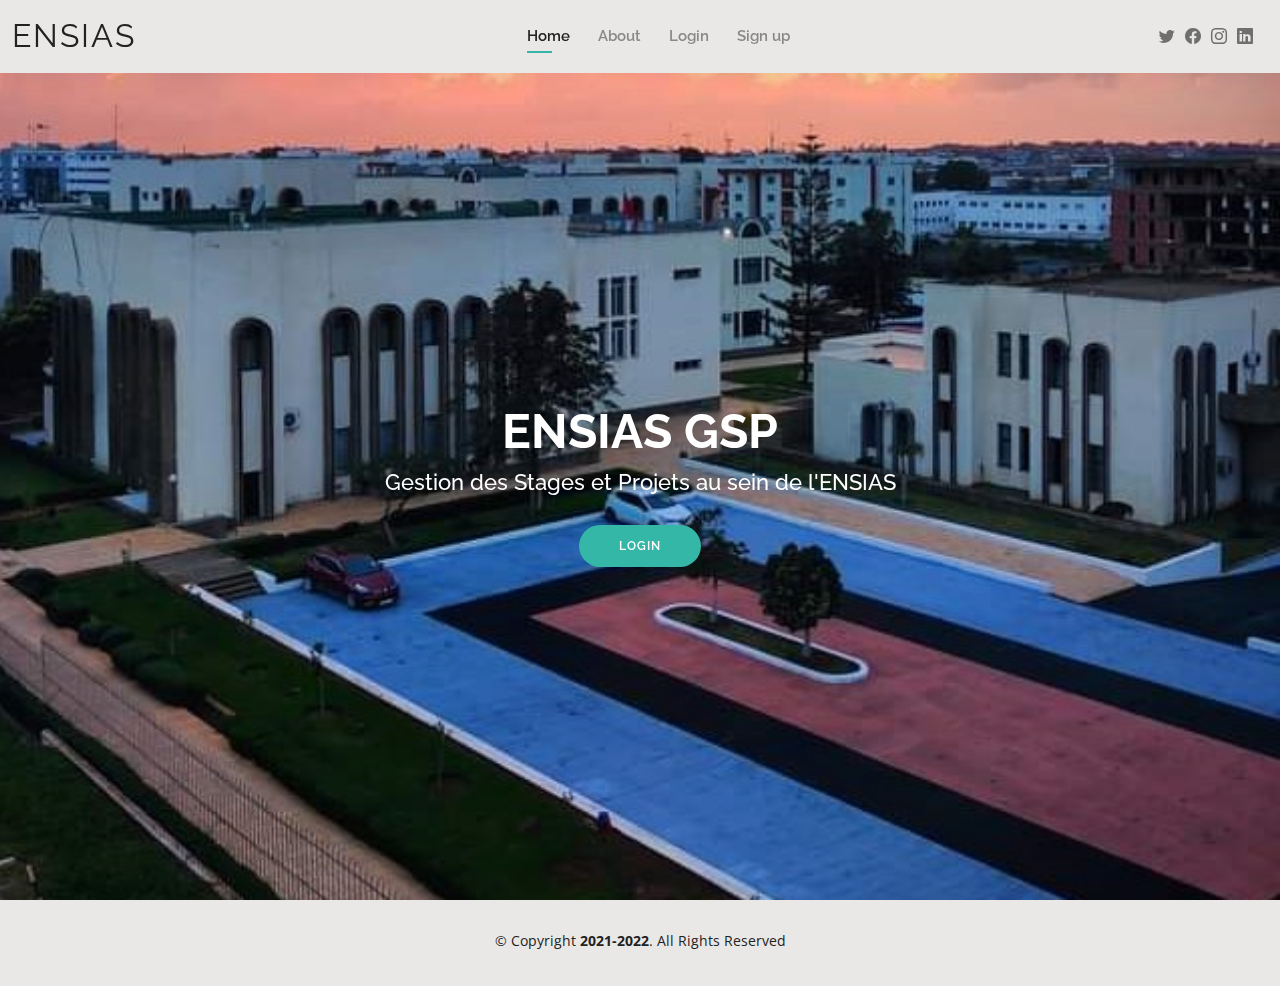
<file: ensias_gsp/index.html>
<!DOCTYPE html>
<html lang="en">

<head>
  <meta charset="utf-8">
  <meta content="width=device-width, initial-scale=1.0" name="viewport">

  <title>Home-ENSIAS GSP</title>
  <meta content="" name="description">
  <meta content="" name="keywords">

  
  <!-- Google Fonts -->
  <link href="https://fonts.googleapis.com/css?family=Open+Sans:300,300i,400,400i,600,600i,700,700i|Raleway:300,300i,400,400i,500,500i,600,600i,700,700i|Poppins:300,300i,400,400i,500,500i,600,600i,700,700i" rel="stylesheet">

  <!-- Vendor CSS Files -->
  <link href="assets/vendor/aos/aos.css" rel="stylesheet">
  <link href="assets/vendor/bootstrap/css/bootstrap.min.css" rel="stylesheet">
  <link href="assets/vendor/bootstrap-icons/bootstrap-icons.css" rel="stylesheet">
  <link href="assets/vendor/boxicons/css/boxicons.min.css" rel="stylesheet">
  <link href="assets/vendor/glightbox/css/glightbox.min.css" rel="stylesheet">
  <link href="assets/vendor/swiper/swiper-bundle.min.css" rel="stylesheet">

  <!-- Template Main CSS File -->
  <link href="assets/css/style.css" rel="stylesheet">

</head>

<body>
 
  <!-- ======= Header ======= -->
  <header id="header" class="fixed-top">
    <div class="container-fluid d-flex justify-content-between align-items-center">

      <h1 class="logo me-auto me-lg-0"><a href="index.html">ENSIAS</a></h1>

      <nav id="navbar" class="navbar order-last order-lg-0">
        <ul>
          <li><a class="active" href="index.html">Home</a></li>
          <li><a href="about.html">About</a></li>
          <li><a href="login.php">Login</a></li>
          <li><a href="signup.php">Sign up</a></li>
        </ul>
        <i class="bi bi-list mobile-nav-toggle"></i>
      </nav><!-- .navbar -->

      <div class="header-social-links">
        <a href="https://twitter.com/ensias_official" class="twitter"><i class="bi bi-twitter"></i></a>
        <a href="https://www.facebook.com/ensias.official/" class="facebook"><i class="bi bi-facebook"></i></a>
        <a href="https://www.instagram.com/ensias.official/" class="instagram"><i class="bi bi-instagram"></i></a>
        <a href="https://www.linkedin.com/in/ensias/" class="linkedin"><i class="bi bi-linkedin"></i></i></a>
      </div>

    </div>

  </header><!-- End Header -->

  <!-- ======= Hero Section ======= -->
  <section id="hero" class="d-flex align-items-center">
    <div class="container d-flex flex-column align-items-center" data-aos="zoom-in" data-aos-delay="100">
      <h1>ENSIAS GSP</h1>
      <h2>Gestion des Stages et Projets au sein de l'ENSIAS</h2>
      <a href="login.php" class="btn-about">Login</a>
    </div>
  </section><!-- End Hero -->

  <!-- ======= Footer ======= -->
  <footer id="footer">
    <div class="container">
      <div class="copyright">
        &copy; Copyright <strong><span>2021-2022</span></strong>. All Rights Reserved
      </div>
      <div class="credits">
      
      </div>
    </div>
  </footer><!-- End  Footer -->

  <div id="preloader"></div>
  <a href="#" class="back-to-top d-flex align-items-center justify-content-center"><i class="bi bi-arrow-up-short"></i></a>

  <!-- Vendor JS Files -->
  <script src="assets/vendor/purecounter/purecounter.js"></script>
  <script src="assets/vendor/aos/aos.js"></script>
  <script src="assets/vendor/bootstrap/js/bootstrap.bundle.min.js"></script>
  <script src="assets/vendor/glightbox/js/glightbox.min.js"></script>
  <script src="assets/vendor/isotope-layout/isotope.pkgd.min.js"></script>
  <script src="assets/vendor/swiper/swiper-bundle.min.js"></script>
  <script src="assets/vendor/waypoints/noframework.waypoints.js"></script>
  <script src="assets/vendor/php-email-form/validate.js"></script>

  <!-- Template Main JS File -->
  <script src="assets/js/main.js"></script>

</body>

</html>
</file>
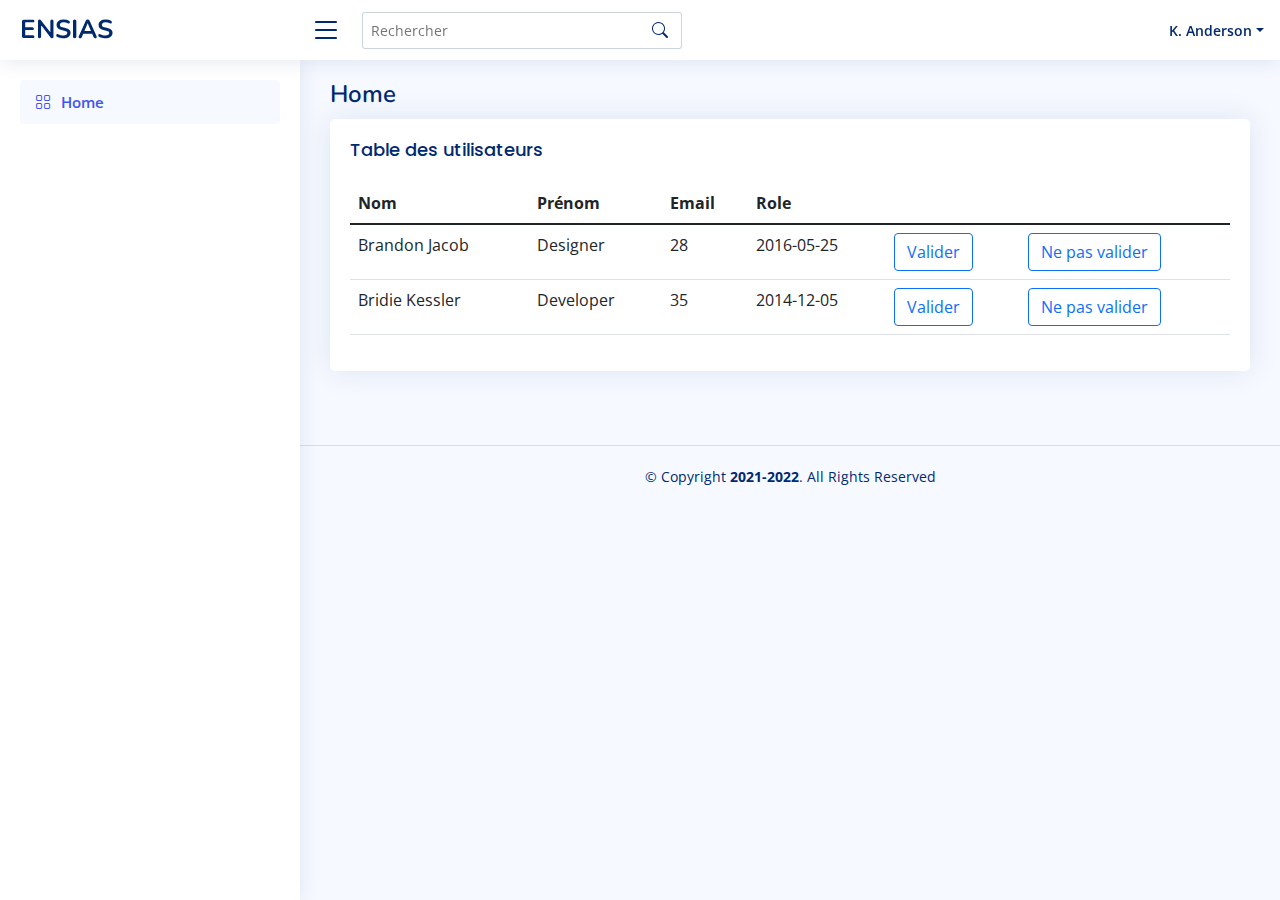
<file: ensias_gsp/admin/index.html>
<!DOCTYPE html>
<html lang="en">

<head>
  <meta charset="utf-8">
  <meta content="width=device-width, initial-scale=1.0" name="viewport">

  <title>ENSIAS GSP</title>
  <meta content="" name="description">
  <meta content="" name="keywords">

  <!-- Favicons -->
  <link href="assets/img/favicon.png" rel="icon">
  <link href="assets/img/apple-touch-icon.png" rel="apple-touch-icon">

  <!-- Google Fonts -->
  <link href="https://fonts.gstatic.com" rel="preconnect">
  <link href="https://fonts.googleapis.com/css?family=Open+Sans:300,300i,400,400i,600,600i,700,700i|Nunito:300,300i,400,400i,600,600i,700,700i|Poppins:300,300i,400,400i,500,500i,600,600i,700,700i" rel="stylesheet">

  <!-- Vendor CSS Files -->
  <link href="assets/vendor/bootstrap/css/bootstrap.min.css" rel="stylesheet">
  <link href="assets/vendor/bootstrap-icons/bootstrap-icons.css" rel="stylesheet">
  <link href="assets/vendor/boxicons/css/boxicons.min.css" rel="stylesheet">
  <link href="assets/vendor/quill/quill.snow.css" rel="stylesheet">
  <link href="assets/vendor/quill/quill.bubble.css" rel="stylesheet">
  <link href="assets/vendor/remixicon/remixicon.css" rel="stylesheet">
  <link href="assets/vendor/simple-datatables/style.css" rel="stylesheet">

  <!-- Template Main CSS File -->
  <link href="assets/css/style.css" rel="stylesheet">


</head>

<body>

  <!-- ======= Header ======= -->
  <header id="header" class="header fixed-top d-flex align-items-center">

    <div class="d-flex align-items-center justify-content-between">
      <a href="index.html" class="logo d-flex align-items-center">
        <!--img src="assets/img/logo.png" alt=""-->
        <span class="d-none d-lg-block">ENSIAS</span>
      </a>
      <i class="bi bi-list toggle-sidebar-btn"></i>
    </div><!-- End Logo -->

    <div class="search-bar">
      <form class="search-form d-flex align-items-center" method="POST" action="#">
        <input type="text" name="query" placeholder="Rechercher" title="Enter search keyword">
        <button type="submit" title="Search"><i class="bi bi-search"></i></button>
      </form>
    </div><!-- End Search Bar -->

    <nav class="header-nav ms-auto">
      <ul class="d-flex align-items-center">

        <li class="nav-item d-block d-lg-none">
          <a class="nav-link nav-icon search-bar-toggle " href="#">
            <i class="bi bi-search"></i>
          </a>
        </li><!-- End Search Icon-->

      


        <li class="nav-item dropdown pe-3">

          <a class="nav-link nav-profile d-flex align-items-center pe-0" href="#" data-bs-toggle="dropdown">
           
            <span class="d-none d-md-block dropdown-toggle ps-2">K. Anderson</span>
          </a><!-- End Profile Iamge Icon -->

          <ul class="dropdown-menu dropdown-menu-end dropdown-menu-arrow profile">
            <li class="dropdown-header">
              <h6>Kevin Anderson</h6>
              <span>Web Designer</span>
            </li>
            <li>
              <hr class="dropdown-divider">
            </li>

            <li>
              <a class="dropdown-item d-flex align-items-center" href="users-profile.html">
                <i class="bi bi-person"></i>
                <span>My Profile</span>
              </a>
            </li>
            <li>
              <hr class="dropdown-divider">
            </li>
            <li>
              <a class="dropdown-item d-flex align-items-center" href="../index.html">
                <i class="bi bi-box-arrow-right"></i>
                <span>Sign Out</span>
              </a>
            </li>

          </ul><!-- End Profile Dropdown Items -->
        </li><!-- End Profile Nav -->

      </ul>
    </nav><!-- End Icons Navigation -->

  </header><!-- End Header -->

  <!-- ======= Sidebar ======= -->
  <aside id="sidebar" class="sidebar">

    <ul class="sidebar-nav" id="sidebar-nav">

      <li class="nav-item">
        <a class="nav-link " href="index.html">
          <i class="bi bi-grid"></i>
          <span>Home</span>
        </a>
      </li><!-- End Home Nav -->
    </ul>

  </aside><!-- End Sidebar-->

      <main id="main" class="main">

        <div class="pagetitle">
          <h1>Home</h1>
        </div><!-- End Page Title -->
    
        <section class="section">
          <div class="row">
            <div class="col-lg-12">
    
              <div class="card">
                <div class="card-body">
                  <h5 class="card-title">Table des utilisateurs</h5>
                  <!-- Table with stripped rows -->
                  <table class="table">
                    <thead>
                      <tr>
                        <th scope="col">Nom</th>
                        <th scope="col">Prénom</th>
                        <th scope="col">Email</th>
                        <th scope="col">Role</th>
                        <th scope="col"></th>
                        <th scope="col"></th>
                      </tr>
                    </thead>
                    <tbody>
                      <tr>
                       
                        <td>Brandon Jacob</td>
                        <td>Designer</td>
                        <td>28</td>
                        <td>2016-05-25</td>
                        <td><button type="button" class="btn btn-outline-primary">Valider</button></td>
                        <td><button type="button" class="btn btn-outline-primary">Ne pas valider</button></td>
                      </tr>
                      <tr>
                        <td>Bridie Kessler</td>
                        <td>Developer</td>
                        <td>35</td>
                        <td>2014-12-05</td>
                        <td><button type="button" class="btn btn-outline-primary">Valider</button></td>
                        <td><button type="button" class="btn btn-outline-primary">Ne pas valider</button></td>
                      </tr>
                    </tbody>
                  </table>
                  <!-- End Table with stripped rows -->
    
                </div>
              </div>
    
            </div>
          </div>
        </section>
    
      </main><!-- End #main -->
 ]

  <!-- ======= Footer ======= -->
  <footer id="footer" class="footer">
    <div class="copyright">
      &copy; Copyright <strong><span>2021-2022</span></strong>. All Rights Reserved
    </div>
    <div class="credits">

    </div>
  </footer><!-- End Footer -->

  <a href="#" class="back-to-top d-flex align-items-center justify-content-center"><i class="bi bi-arrow-up-short"></i></a>

  <!-- Vendor JS Files -->
  <script src="assets/vendor/apexcharts/apexcharts.min.js"></script>
  <script src="assets/vendor/bootstrap/js/bootstrap.bundle.min.js"></script>
  <script src="assets/vendor/chart.js/chart.min.js"></script>
  <script src="assets/vendor/echarts/echarts.min.js"></script>
  <script src="assets/vendor/quill/quill.min.js"></script>
  <script src="assets/vendor/simple-datatables/simple-datatables.js"></script>
  <script src="assets/vendor/tinymce/tinymce.min.js"></script>
  <script src="assets/vendor/php-email-form/validate.js"></script>

  <!-- Template Main JS File -->
  <script src="assets/js/main.js"></script>

</body>

</html>
</file>
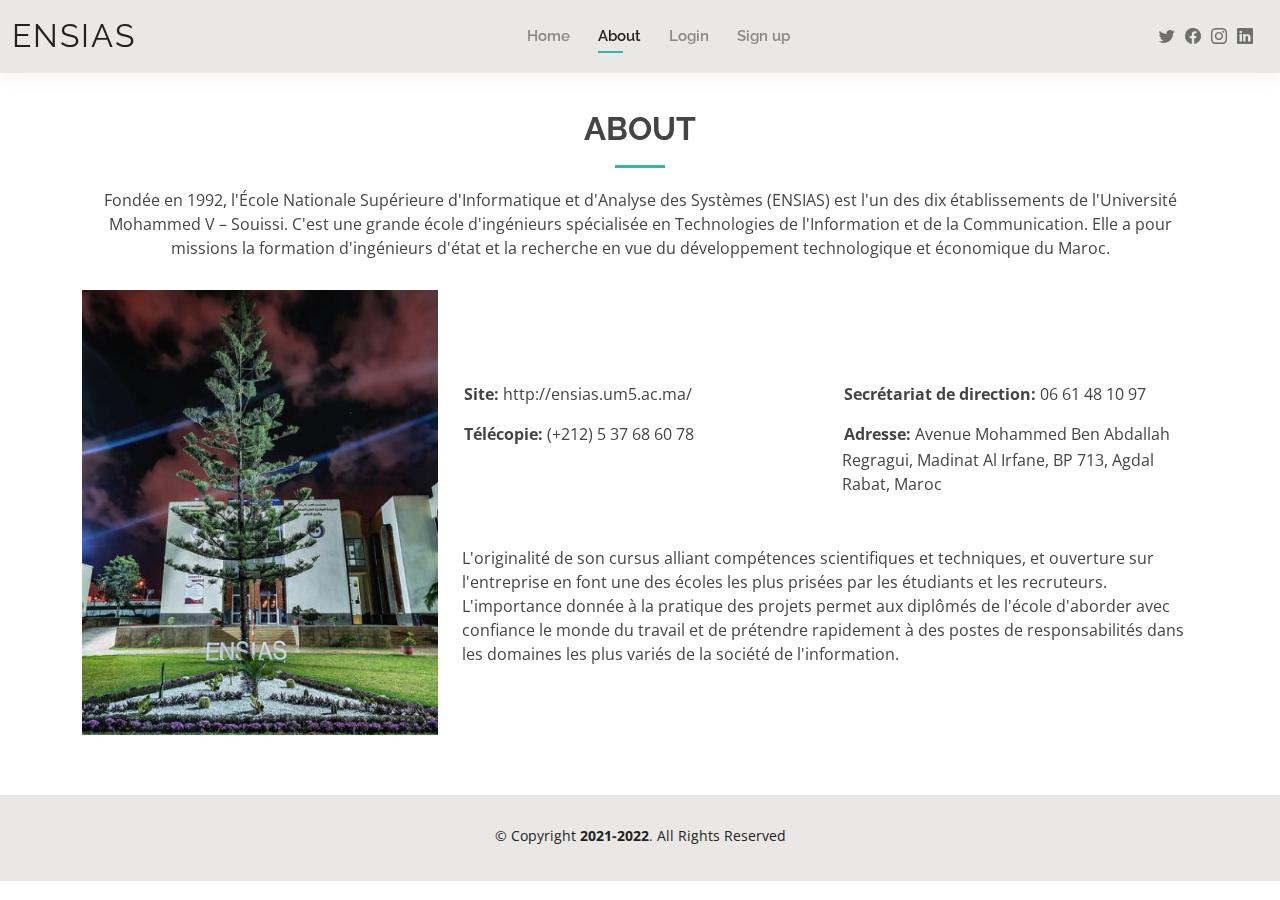
<file: ensias_gsp/about.html>
<!DOCTYPE html>
<html lang="en">

<head>
  <meta charset="utf-8">
  <meta content="width=device-width, initial-scale=1.0" name="viewport">

  <title>About-ENSIAS GSP</title>
  <meta content="" name="description">
  <meta content="" name="keywords">

  <!-- Favicons -->
  <link href="assets/img/favicon.png" rel="icon">
  <link href="assets/img/apple-touch-icon.png" rel="apple-touch-icon">

  <!-- Google Fonts -->
  <link href="https://fonts.googleapis.com/css?family=Open+Sans:300,300i,400,400i,600,600i,700,700i|Raleway:300,300i,400,400i,500,500i,600,600i,700,700i|Poppins:300,300i,400,400i,500,500i,600,600i,700,700i" rel="stylesheet">

  <!-- Vendor CSS Files -->
  <link href="assets/vendor/aos/aos.css" rel="stylesheet">
  <link href="assets/vendor/bootstrap/css/bootstrap.min.css" rel="stylesheet">
  <link href="assets/vendor/bootstrap-icons/bootstrap-icons.css" rel="stylesheet">
  <link href="assets/vendor/boxicons/css/boxicons.min.css" rel="stylesheet">
  <link href="assets/vendor/glightbox/css/glightbox.min.css" rel="stylesheet">
  <link href="assets/vendor/swiper/swiper-bundle.min.css" rel="stylesheet">

  <!-- Template Main CSS File -->
  <link href="assets/css/style.css" rel="stylesheet">


</head>

<body>

  <!-- ======= Header ======= -->
  <header id="header" class="fixed-top">
    <div class="container-fluid d-flex justify-content-between align-items-center">

      <h1 class="logo me-auto me-lg-0"><a href="index.html">ENSIAS</a></h1>
    

      <nav id="navbar" class="navbar order-last order-lg-0">
        <ul>
          <li><a  href="index.html">Home</a></li>
          <li><a class="active" href="about.html">About</a></li>
          <li><a href="login.php">Login</a></li>
          <li><a href="signup.php">Sign up</a></li>
        </ul>
        <i class="bi bi-list mobile-nav-toggle"></i>
      </nav><!-- .navbar -->

      <div class="header-social-links">
        <a href="https://twitter.com/ensias_official" class="twitter"><i class="bi bi-twitter"></i></a>
        <a href="https://www.facebook.com/ensias.official/" class="facebook"><i class="bi bi-facebook"></i></a>
        <a href="https://www.instagram.com/ensias.official/" class="instagram"><i class="bi bi-instagram"></i></a>
        <a href="https://www.linkedin.com/in/ensias/" class="linkedin"><i class="bi bi-linkedin"></i></i></a>
      </div>

    </div>

  </header><!-- End Header -->

  <main id="main">

    <!-- ======= About Section ======= -->
    <section id="about" class="about">
      <div class="container" data-aos="fade-up">

        <div class="section-title">
          <h2>About</h2>
          <p>Fondée en 1992, l'École Nationale Supérieure d'Informatique et d'Analyse des Systèmes (ENSIAS) est l'un des dix établissements de l'Université Mohammed V – Souissi. C'est une grande école d'ingénieurs spécialisée en Technologies de l'Information et de la Communication. Elle a pour missions la formation d'ingénieurs d'état et la recherche en vue du développement technologique et économique du Maroc.</p>
        </div>

        <div class="row">
          <div class="col-lg-4">
            <img src="assets/img/ensias_nuit.PNG" class="img-fluid" alt="">
          </div>
          <div class="col-lg-8 pt-4 pt-lg-0 content">
            <h3></h3>
            <p class="fst-italic">
          
            </p><br> <br><br>
            <div class="row">
              <div class="col-lg-6">
                <ul>
                 
                  <li><i class="bi bi-rounded-right"></i> <strong>Site:</strong> http://ensias.um5.ac.ma/</li>
                  <li><i class="bi bi-rounded-right"></i> <strong>Télécopie:</strong> (+212) 5 37 68 60 78</li>
                </ul>
              </div>
              <div class="col-lg-6">
                <ul>
                  <li><i class="bi bi-rounded-right"></i> <strong>Secrétariat de direction:</strong> 06 61 48 10 97</li>
                  <li><i class="bi bi-rounded-right"></i> <strong>Adresse: </strong>Avenue Mohammed Ben Abdallah Regragui, Madinat Al Irfane, BP 713, Agdal Rabat, Maroc</li>
                </ul>
              </div>
            </div><br>
            <p>
            
             L'originalité de son cursus alliant compétences scientifiques et techniques, et ouverture sur l'entreprise en font une des écoles les plus prisées par les étudiants et les recruteurs. L'importance donnée à la pratique des projets permet aux diplômés de l'école d'aborder avec confiance le monde 
            du travail et de prétendre rapidement à des postes de responsabilités dans les domaines les plus variés de la société de l'information.
            </p>
          </div>
        </div>

      </div>
    </section><!-- End About Section -->

   

  <!-- ======= Footer ======= -->
  <footer id="footer">
    <div class="container">
      <div class="copyright">
        &copy; Copyright <strong><span>2021-2022</span></strong>. All Rights Reserved
      </div>
      <div class="credits">
      </div>
    </div>
  </footer><!-- End  Footer -->

  <div id="preloader"></div>
  <a href="#" class="back-to-top d-flex align-items-center justify-content-center"><i class="bi bi-arrow-up-short"></i></a>

  <!-- Vendor JS Files -->
  <script src="assets/vendor/purecounter/purecounter.js"></script>
  <script src="assets/vendor/aos/aos.js"></script>
  <script src="assets/vendor/bootstrap/js/bootstrap.bundle.min.js"></script>
  <script src="assets/vendor/glightbox/js/glightbox.min.js"></script>
  <script src="assets/vendor/isotope-layout/isotope.pkgd.min.js"></script>
  <script src="assets/vendor/swiper/swiper-bundle.min.js"></script>
  <script src="assets/vendor/waypoints/noframework.waypoints.js"></script>
  <script src="assets/vendor/php-email-form/validate.js"></script>

  <!-- Template Main JS File -->
  <script src="assets/js/main.js"></script>

</body>

</html>
</file>
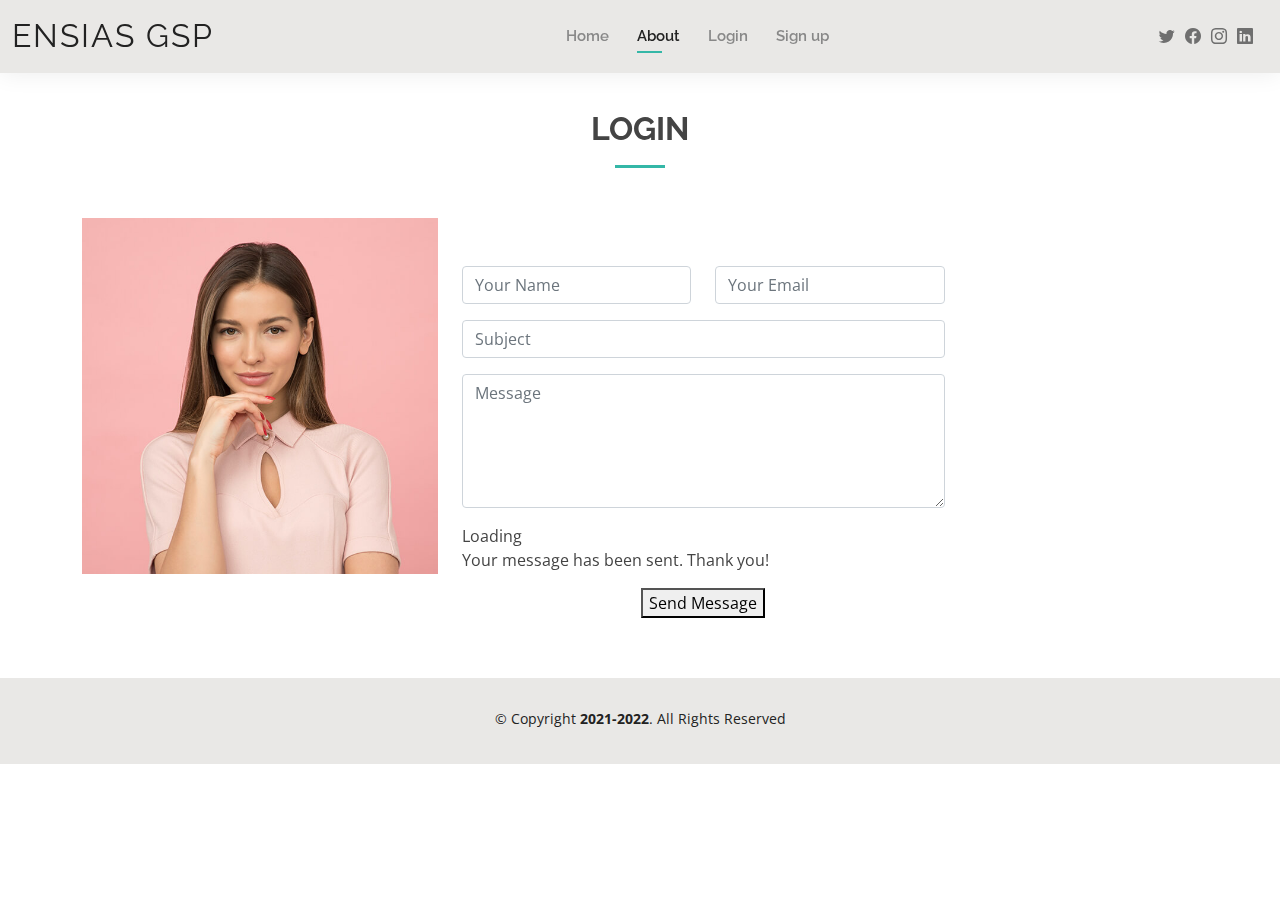
<file: ensias_gsp/test.html>
<!DOCTYPE html>
<html lang="en">

<head>
  <meta charset="utf-8">
  <meta content="width=device-width, initial-scale=1.0" name="viewport">

  <title>About-ENSIAS GSP</title>
  <meta content="" name="description">
  <meta content="" name="keywords">

  <!-- Favicons -->
  <link href="assets/img/favicon.png" rel="icon">
  <link href="assets/img/apple-touch-icon.png" rel="apple-touch-icon">

  <!-- Google Fonts -->
  <link href="https://fonts.googleapis.com/css?family=Open+Sans:300,300i,400,400i,600,600i,700,700i|Raleway:300,300i,400,400i,500,500i,600,600i,700,700i|Poppins:300,300i,400,400i,500,500i,600,600i,700,700i" rel="stylesheet">

  <!-- Vendor CSS Files -->
  <link href="assets/vendor/aos/aos.css" rel="stylesheet">
  <link href="assets/vendor/bootstrap/css/bootstrap.min.css" rel="stylesheet">
  <link href="assets/vendor/bootstrap-icons/bootstrap-icons.css" rel="stylesheet">
  <link href="assets/vendor/boxicons/css/boxicons.min.css" rel="stylesheet">
  <link href="assets/vendor/glightbox/css/glightbox.min.css" rel="stylesheet">
  <link href="assets/vendor/swiper/swiper-bundle.min.css" rel="stylesheet">

  <!-- Template Main CSS File -->
  <link href="assets/css/style.css" rel="stylesheet">

  <!-- =======================================================
  * Template Name: Kelly - v4.7.0
  * Template URL: https://bootstrapmade.com/kelly-free-bootstrap-cv-resume-html-template/
  * Author: BootstrapMade.com
  * License: https://bootstrapmade.com/license/
  ======================================================== -->
</head>

<body>

  <!-- ======= Header ======= -->
  <header id="header" class="fixed-top">
    <div class="container-fluid d-flex justify-content-between align-items-center">

      <h1 class="logo me-auto me-lg-0"><a href="index.html">ENSIAS GSP</a></h1>
      <!-- Uncomment below if you prefer to use an image logo -->
      <!-- <a href="index.html" class="logo"><img src="assets/img/logo.png" alt="" class="img-fluid"></a>-->

      <nav id="navbar" class="navbar order-last order-lg-0">
        <ul>
          <li><a href="index.html">Home</a></li>
          <li><a class="active" href="about.html">About</a></li>
          <li><a href="login.html">Login</a></li>
          <li><a href="signup.html">Sign up</a></li>
        </ul>
        <i class="bi bi-list mobile-nav-toggle"></i>
      </nav><!-- .navbar -->

      <div class="header-social-links">
        <a href="#" class="twitter"><i class="bi bi-twitter"></i></a>
        <a href="#" class="facebook"><i class="bi bi-facebook"></i></a>
        <a href="#" class="instagram"><i class="bi bi-instagram"></i></a>
        <a href="#" class="linkedin"><i class="bi bi-linkedin"></i></i></a>
      </div>

    </div>

  </header><!-- End Header -->

  <main id="main">

    <!-- ======= About Section ======= -->
    <section id="about" class="about">
      <div class="container" data-aos="fade-up">

        <div class="section-title">
          <h2>Login</h2>
          
        </div>

        <div class="row">
          <div class="col-lg-4">
            <img src="assets/img/about.jpg" class="img-fluid" alt="">
          </div>
          <div class="col-lg-8 pt-4 pt-lg-0 content">
           <div class="row mt-5">
            <div class="col-lg-8 mt-5 mt-lg-0">

                <form action="forms/contact.php" method="post" role="form" class="php-email-form">
                  <div class="row">
                    <div class="col-md-6 form-group">
                      <input type="text" name="name" class="form-control" id="name" placeholder="Your Name" required>
                    </div>
                    <div class="col-md-6 form-group mt-3 mt-md-0">
                      <input type="email" class="form-control" name="email" id="email" placeholder="Your Email" required>
                    </div>
                  </div>
                  <div class="form-group mt-3">
                    <input type="text" class="form-control" name="subject" id="subject" placeholder="Subject" required>
                  </div>
                  <div class="form-group mt-3">
                    <textarea class="form-control" name="message" rows="5" placeholder="Message" required></textarea>
                  </div>
                  <div class="my-3">
                    <div class="loading">Loading</div>
                    <div class="error-message"></div>
                    <div class="sent-message">Your message has been sent. Thank you!</div>
                  </div>
                  <div class="text-center"><button type="submit">Send Message</button></div>
                </form>
               </div>
              </div>
          </div>
        </div>

      </div>
    </section><!-- End About Section -->

 

    

  <!-- ======= Footer ======= -->
  <footer id="footer">
    <div class="container">
      <div class="copyright">
        &copy; Copyright <strong><span>2021-2022</span></strong>. All Rights Reserved
      </div>
      <div class="credits">
      </div>
    </div>
  </footer><!-- End  Footer -->

  <div id="preloader"></div>
  <a href="#" class="back-to-top d-flex align-items-center justify-content-center"><i class="bi bi-arrow-up-short"></i></a>

  <!-- Vendor JS Files -->
  <script src="assets/vendor/purecounter/purecounter.js"></script>
  <script src="assets/vendor/aos/aos.js"></script>
  <script src="assets/vendor/bootstrap/js/bootstrap.bundle.min.js"></script>
  <script src="assets/vendor/glightbox/js/glightbox.min.js"></script>
  <script src="assets/vendor/isotope-layout/isotope.pkgd.min.js"></script>
  <script src="assets/vendor/swiper/swiper-bundle.min.js"></script>
  <script src="assets/vendor/waypoints/noframework.waypoints.js"></script>
  <script src="assets/vendor/php-email-form/validate.js"></script>

  <!-- Template Main JS File -->
  <script src="assets/js/main.js"></script>

</body>

</html>
</file>
<file: ensias_gsp/admin/assets/vendor/quill/quill.snow.css>
/*!
 * Quill Editor v1.3.7
 * https://quilljs.com/
 * Copyright (c) 2014, Jason Chen
 * Copyright (c) 2013, salesforce.com
 */
.ql-container {
  box-sizing: border-box;
  font-family: Helvetica, Arial, sans-serif;
  font-size: 13px;
  height: 100%;
  margin: 0px;
  position: relative;
}
.ql-container.ql-disabled .ql-tooltip {
  visibility: hidden;
}
.ql-container.ql-disabled .ql-editor ul[data-checked] > li::before {
  pointer-events: none;
}
.ql-clipboard {
  left: -100000px;
  height: 1px;
  overflow-y: hidden;
  position: absolute;
  top: 50%;
}
.ql-clipboard p {
  margin: 0;
  padding: 0;
}
.ql-editor {
  box-sizing: border-box;
  line-height: 1.42;
  height: 100%;
  outline: none;
  overflow-y: auto;
  padding: 12px 15px;
  tab-size: 4;
  -moz-tab-size: 4;
  text-align: left;
  white-space: pre-wrap;
  word-wrap: break-word;
}
.ql-editor > * {
  cursor: text;
}
.ql-editor p,
.ql-editor ol,
.ql-editor ul,
.ql-editor pre,
.ql-editor blockquote,
.ql-editor h1,
.ql-editor h2,
.ql-editor h3,
.ql-editor h4,
.ql-editor h5,
.ql-editor h6 {
  margin: 0;
  padding: 0;
  counter-reset: list-1 list-2 list-3 list-4 list-5 list-6 list-7 list-8 list-9;
}
.ql-editor ol,
.ql-editor ul {
  padding-left: 1.5em;
}
.ql-editor ol > li,
.ql-editor ul > li {
  list-style-type: none;
}
.ql-editor ul > li::before {
  content: '\2022';
}
.ql-editor ul[data-checked=true],
.ql-editor ul[data-checked=false] {
  pointer-events: none;
}
.ql-editor ul[data-checked=true] > li *,
.ql-editor ul[data-checked=false] > li * {
  pointer-events: all;
}
.ql-editor ul[data-checked=true] > li::before,
.ql-editor ul[data-checked=false] > li::before {
  color: #777;
  cursor: pointer;
  pointer-events: all;
}
.ql-editor ul[data-checked=true] > li::before {
  content: '\2611';
}
.ql-editor ul[data-checked=false] > li::before {
  content: '\2610';
}
.ql-editor li::before {
  display: inline-block;
  white-space: nowrap;
  width: 1.2em;
}
.ql-editor li:not(.ql-direction-rtl)::before {
  margin-left: -1.5em;
  margin-right: 0.3em;
  text-align: right;
}
.ql-editor li.ql-direction-rtl::before {
  margin-left: 0.3em;
  margin-right: -1.5em;
}
.ql-editor ol li:not(.ql-direction-rtl),
.ql-editor ul li:not(.ql-direction-rtl) {
  padding-left: 1.5em;
}
.ql-editor ol li.ql-direction-rtl,
.ql-editor ul li.ql-direction-rtl {
  padding-right: 1.5em;
}
.ql-editor ol li {
  counter-reset: list-1 list-2 list-3 list-4 list-5 list-6 list-7 list-8 list-9;
  counter-increment: list-0;
}
.ql-editor ol li:before {
  content: counter(list-0, decimal) '. ';
}
.ql-editor ol li.ql-indent-1 {
  counter-increment: list-1;
}
.ql-editor ol li.ql-indent-1:before {
  content: counter(list-1, lower-alpha) '. ';
}
.ql-editor ol li.ql-indent-1 {
  counter-reset: list-2 list-3 list-4 list-5 list-6 list-7 list-8 list-9;
}
.ql-editor ol li.ql-indent-2 {
  counter-increment: list-2;
}
.ql-editor ol li.ql-indent-2:before {
  content: counter(list-2, lower-roman) '. ';
}
.ql-editor ol li.ql-indent-2 {
  counter-reset: list-3 list-4 list-5 list-6 list-7 list-8 list-9;
}
.ql-editor ol li.ql-indent-3 {
  counter-increment: list-3;
}
.ql-editor ol li.ql-indent-3:before {
  content: counter(list-3, decimal) '. ';
}
.ql-editor ol li.ql-indent-3 {
  counter-reset: list-4 list-5 list-6 list-7 list-8 list-9;
}
.ql-editor ol li.ql-indent-4 {
  counter-increment: list-4;
}
.ql-editor ol li.ql-indent-4:before {
  content: counter(list-4, lower-alpha) '. ';
}
.ql-editor ol li.ql-indent-4 {
  counter-reset: list-5 list-6 list-7 list-8 list-9;
}
.ql-editor ol li.ql-indent-5 {
  counter-increment: list-5;
}
.ql-editor ol li.ql-indent-5:before {
  content: counter(list-5, lower-roman) '. ';
}
.ql-editor ol li.ql-indent-5 {
  counter-reset: list-6 list-7 list-8 list-9;
}
.ql-editor ol li.ql-indent-6 {
  counter-increment: list-6;
}
.ql-editor ol li.ql-indent-6:before {
  content: counter(list-6, decimal) '. ';
}
.ql-editor ol li.ql-indent-6 {
  counter-reset: list-7 list-8 list-9;
}
.ql-editor ol li.ql-indent-7 {
  counter-increment: list-7;
}
.ql-editor ol li.ql-indent-7:before {
  content: counter(list-7, lower-alpha) '. ';
}
.ql-editor ol li.ql-indent-7 {
  counter-reset: list-8 list-9;
}
.ql-editor ol li.ql-indent-8 {
  counter-increment: list-8;
}
.ql-editor ol li.ql-indent-8:before {
  content: counter(list-8, lower-roman) '. ';
}
.ql-editor ol li.ql-indent-8 {
  counter-reset: list-9;
}
.ql-editor ol li.ql-indent-9 {
  counter-increment: list-9;
}
.ql-editor ol li.ql-indent-9:before {
  content: counter(list-9, decimal) '. ';
}
.ql-editor .ql-indent-1:not(.ql-direction-rtl) {
  padding-left: 3em;
}
.ql-editor li.ql-indent-1:not(.ql-direction-rtl) {
  padding-left: 4.5em;
}
.ql-editor .ql-indent-1.ql-direction-rtl.ql-align-right {
  padding-right: 3em;
}
.ql-editor li.ql-indent-1.ql-direction-rtl.ql-align-right {
  padding-right: 4.5em;
}
.ql-editor .ql-indent-2:not(.ql-direction-rtl) {
  padding-left: 6em;
}
.ql-editor li.ql-indent-2:not(.ql-direction-rtl) {
  padding-left: 7.5em;
}
.ql-editor .ql-indent-2.ql-direction-rtl.ql-align-right {
  padding-right: 6em;
}
.ql-editor li.ql-indent-2.ql-direction-rtl.ql-align-right {
  padding-right: 7.5em;
}
.ql-editor .ql-indent-3:not(.ql-direction-rtl) {
  padding-left: 9em;
}
.ql-editor li.ql-indent-3:not(.ql-direction-rtl) {
  padding-left: 10.5em;
}
.ql-editor .ql-indent-3.ql-direction-rtl.ql-align-right {
  padding-right: 9em;
}
.ql-editor li.ql-indent-3.ql-direction-rtl.ql-align-right {
  padding-right: 10.5em;
}
.ql-editor .ql-indent-4:not(.ql-direction-rtl) {
  padding-left: 12em;
}
.ql-editor li.ql-indent-4:not(.ql-direction-rtl) {
  padding-left: 13.5em;
}
.ql-editor .ql-indent-4.ql-direction-rtl.ql-align-right {
  padding-right: 12em;
}
.ql-editor li.ql-indent-4.ql-direction-rtl.ql-align-right {
  padding-right: 13.5em;
}
.ql-editor .ql-indent-5:not(.ql-direction-rtl) {
  padding-left: 15em;
}
.ql-editor li.ql-indent-5:not(.ql-direction-rtl) {
  padding-left: 16.5em;
}
.ql-editor .ql-indent-5.ql-direction-rtl.ql-align-right {
  padding-right: 15em;
}
.ql-editor li.ql-indent-5.ql-direction-rtl.ql-align-right {
  padding-right: 16.5em;
}
.ql-editor .ql-indent-6:not(.ql-direction-rtl) {
  padding-left: 18em;
}
.ql-editor li.ql-indent-6:not(.ql-direction-rtl) {
  padding-left: 19.5em;
}
.ql-editor .ql-indent-6.ql-direction-rtl.ql-align-right {
  padding-right: 18em;
}
.ql-editor li.ql-indent-6.ql-direction-rtl.ql-align-right {
  padding-right: 19.5em;
}
.ql-editor .ql-indent-7:not(.ql-direction-rtl) {
  padding-left: 21em;
}
.ql-editor li.ql-indent-7:not(.ql-direction-rtl) {
  padding-left: 22.5em;
}
.ql-editor .ql-indent-7.ql-direction-rtl.ql-align-right {
  padding-right: 21em;
}
.ql-editor li.ql-indent-7.ql-direction-rtl.ql-align-right {
  padding-right: 22.5em;
}
.ql-editor .ql-indent-8:not(.ql-direction-rtl) {
  padding-left: 24em;
}
.ql-editor li.ql-indent-8:not(.ql-direction-rtl) {
  padding-left: 25.5em;
}
.ql-editor .ql-indent-8.ql-direction-rtl.ql-align-right {
  padding-right: 24em;
}
.ql-editor li.ql-indent-8.ql-direction-rtl.ql-align-right {
  padding-right: 25.5em;
}
.ql-editor .ql-indent-9:not(.ql-direction-rtl) {
  padding-left: 27em;
}
.ql-editor li.ql-indent-9:not(.ql-direction-rtl) {
  padding-left: 28.5em;
}
.ql-editor .ql-indent-9.ql-direction-rtl.ql-align-right {
  padding-right: 27em;
}
.ql-editor li.ql-indent-9.ql-direction-rtl.ql-align-right {
  padding-right: 28.5em;
}
.ql-editor .ql-video {
  display: block;
  max-width: 100%;
}
.ql-editor .ql-video.ql-align-center {
  margin: 0 auto;
}
.ql-editor .ql-video.ql-align-right {
  margin: 0 0 0 auto;
}
.ql-editor .ql-bg-black {
  background-color: #000;
}
.ql-editor .ql-bg-red {
  background-color: #e60000;
}
.ql-editor .ql-bg-orange {
  background-color: #f90;
}
.ql-editor .ql-bg-yellow {
  background-color: #ff0;
}
.ql-editor .ql-bg-green {
  background-color: #008a00;
}
.ql-editor .ql-bg-blue {
  background-color: #06c;
}
.ql-editor .ql-bg-purple {
  background-color: #93f;
}
.ql-editor .ql-color-white {
  color: #fff;
}
.ql-editor .ql-color-red {
  color: #e60000;
}
.ql-editor .ql-color-orange {
  color: #f90;
}
.ql-editor .ql-color-yellow {
  color: #ff0;
}
.ql-editor .ql-color-green {
  color: #008a00;
}
.ql-editor .ql-color-blue {
  color: #06c;
}
.ql-editor .ql-color-purple {
  color: #93f;
}
.ql-editor .ql-font-serif {
  font-family: Georgia, Times New Roman, serif;
}
.ql-editor .ql-font-monospace {
  font-family: Monaco, Courier New, monospace;
}
.ql-editor .ql-size-small {
  font-size: 0.75em;
}
.ql-editor .ql-size-large {
  font-size: 1.5em;
}
.ql-editor .ql-size-huge {
  font-size: 2.5em;
}
.ql-editor .ql-direction-rtl {
  direction: rtl;
  text-align: inherit;
}
.ql-editor .ql-align-center {
  text-align: center;
}
.ql-editor .ql-align-justify {
  text-align: justify;
}
.ql-editor .ql-align-right {
  text-align: right;
}
.ql-editor.ql-blank::before {
  color: rgba(0,0,0,0.6);
  content: attr(data-placeholder);
  font-style: italic;
  left: 15px;
  pointer-events: none;
  position: absolute;
  right: 15px;
}
.ql-snow.ql-toolbar:after,
.ql-snow .ql-toolbar:after {
  clear: both;
  content: '';
  display: table;
}
.ql-snow.ql-toolbar button,
.ql-snow .ql-toolbar button {
  background: none;
  border: none;
  cursor: pointer;
  display: inline-block;
  float: left;
  height: 24px;
  padding: 3px 5px;
  width: 28px;
}
.ql-snow.ql-toolbar button svg,
.ql-snow .ql-toolbar button svg {
  float: left;
  height: 100%;
}
.ql-snow.ql-toolbar button:active:hover,
.ql-snow .ql-toolbar button:active:hover {
  outline: none;
}
.ql-snow.ql-toolbar input.ql-image[type=file],
.ql-snow .ql-toolbar input.ql-image[type=file] {
  display: none;
}
.ql-snow.ql-toolbar button:hover,
.ql-snow .ql-toolbar button:hover,
.ql-snow.ql-toolbar button:focus,
.ql-snow .ql-toolbar button:focus,
.ql-snow.ql-toolbar button.ql-active,
.ql-snow .ql-toolbar button.ql-active,
.ql-snow.ql-toolbar .ql-picker-label:hover,
.ql-snow .ql-toolbar .ql-picker-label:hover,
.ql-snow.ql-toolbar .ql-picker-label.ql-active,
.ql-snow .ql-toolbar .ql-picker-label.ql-active,
.ql-snow.ql-toolbar .ql-picker-item:hover,
.ql-snow .ql-toolbar .ql-picker-item:hover,
.ql-snow.ql-toolbar .ql-picker-item.ql-selected,
.ql-snow .ql-toolbar .ql-picker-item.ql-selected {
  color: #06c;
}
.ql-snow.ql-toolbar button:hover .ql-fill,
.ql-snow .ql-toolbar button:hover .ql-fill,
.ql-snow.ql-toolbar button:focus .ql-fill,
.ql-snow .ql-toolbar button:focus .ql-fill,
.ql-snow.ql-toolbar button.ql-active .ql-fill,
.ql-snow .ql-toolbar button.ql-active .ql-fill,
.ql-snow.ql-toolbar .ql-picker-label:hover .ql-fill,
.ql-snow .ql-toolbar .ql-picker-label:hover .ql-fill,
.ql-snow.ql-toolbar .ql-picker-label.ql-active .ql-fill,
.ql-snow .ql-toolbar .ql-picker-label.ql-active .ql-fill,
.ql-snow.ql-toolbar .ql-picker-item:hover .ql-fill,
.ql-snow .ql-toolbar .ql-picker-item:hover .ql-fill,
.ql-snow.ql-toolbar .ql-picker-item.ql-selected .ql-fill,
.ql-snow .ql-toolbar .ql-picker-item.ql-selected .ql-fill,
.ql-snow.ql-toolbar button:hover .ql-stroke.ql-fill,
.ql-snow .ql-toolbar button:hover .ql-stroke.ql-fill,
.ql-snow.ql-toolbar button:focus .ql-stroke.ql-fill,
.ql-snow .ql-toolbar button:focus .ql-stroke.ql-fill,
.ql-snow.ql-toolbar button.ql-active .ql-stroke.ql-fill,
.ql-snow .ql-toolbar button.ql-active .ql-stroke.ql-fill,
.ql-snow.ql-toolbar .ql-picker-label:hover .ql-stroke.ql-fill,
.ql-snow .ql-toolbar .ql-picker-label:hover .ql-stroke.ql-fill,
.ql-snow.ql-toolbar .ql-picker-label.ql-active .ql-stroke.ql-fill,
.ql-snow .ql-toolbar .ql-picker-label.ql-active .ql-stroke.ql-fill,
.ql-snow.ql-toolbar .ql-picker-item:hover .ql-stroke.ql-fill,
.ql-snow .ql-toolbar .ql-picker-item:hover .ql-stroke.ql-fill,
.ql-snow.ql-toolbar .ql-picker-item.ql-selected .ql-stroke.ql-fill,
.ql-snow .ql-toolbar .ql-picker-item.ql-selected .ql-stroke.ql-fill {
  fill: #06c;
}
.ql-snow.ql-toolbar button:hover .ql-stroke,
.ql-snow .ql-toolbar button:hover .ql-stroke,
.ql-snow.ql-toolbar button:focus .ql-stroke,
.ql-snow .ql-toolbar button:focus .ql-stroke,
.ql-snow.ql-toolbar button.ql-active .ql-stroke,
.ql-snow .ql-toolbar button.ql-active .ql-stroke,
.ql-snow.ql-toolbar .ql-picker-label:hover .ql-stroke,
.ql-snow .ql-toolbar .ql-picker-label:hover .ql-stroke,
.ql-snow.ql-toolbar .ql-picker-label.ql-active .ql-stroke,
.ql-snow .ql-toolbar .ql-picker-label.ql-active .ql-stroke,
.ql-snow.ql-toolbar .ql-picker-item:hover .ql-stroke,
.ql-snow .ql-toolbar .ql-picker-item:hover .ql-stroke,
.ql-snow.ql-toolbar .ql-picker-item.ql-selected .ql-stroke,
.ql-snow .ql-toolbar .ql-picker-item.ql-selected .ql-stroke,
.ql-snow.ql-toolbar button:hover .ql-stroke-miter,
.ql-snow .ql-toolbar button:hover .ql-stroke-miter,
.ql-snow.ql-toolbar button:focus .ql-stroke-miter,
.ql-snow .ql-toolbar button:focus .ql-stroke-miter,
.ql-snow.ql-toolbar button.ql-active .ql-stroke-miter,
.ql-snow .ql-toolbar button.ql-active .ql-stroke-miter,
.ql-snow.ql-toolbar .ql-picker-label:hover .ql-stroke-miter,
.ql-snow .ql-toolbar .ql-picker-label:hover .ql-stroke-miter,
.ql-snow.ql-toolbar .ql-picker-label.ql-active .ql-stroke-miter,
.ql-snow .ql-toolbar .ql-picker-label.ql-active .ql-stroke-miter,
.ql-snow.ql-toolbar .ql-picker-item:hover .ql-stroke-miter,
.ql-snow .ql-toolbar .ql-picker-item:hover .ql-stroke-miter,
.ql-snow.ql-toolbar .ql-picker-item.ql-selected .ql-stroke-miter,
.ql-snow .ql-toolbar .ql-picker-item.ql-selected .ql-stroke-miter {
  stroke: #06c;
}
@media (pointer: coarse) {
  .ql-snow.ql-toolbar button:hover:not(.ql-active),
  .ql-snow .ql-toolbar button:hover:not(.ql-active) {
    color: #444;
  }
  .ql-snow.ql-toolbar button:hover:not(.ql-active) .ql-fill,
  .ql-snow .ql-toolbar button:hover:not(.ql-active) .ql-fill,
  .ql-snow.ql-toolbar button:hover:not(.ql-active) .ql-stroke.ql-fill,
  .ql-snow .ql-toolbar button:hover:not(.ql-active) .ql-stroke.ql-fill {
    fill: #444;
  }
  .ql-snow.ql-toolbar button:hover:not(.ql-active) .ql-stroke,
  .ql-snow .ql-toolbar button:hover:not(.ql-active) .ql-stroke,
  .ql-snow.ql-toolbar button:hover:not(.ql-active) .ql-stroke-miter,
  .ql-snow .ql-toolbar button:hover:not(.ql-active) .ql-stroke-miter {
    stroke: #444;
  }
}
.ql-snow {
  box-sizing: border-box;
}
.ql-snow * {
  box-sizing: border-box;
}
.ql-snow .ql-hidden {
  display: none;
}
.ql-snow .ql-out-bottom,
.ql-snow .ql-out-top {
  visibility: hidden;
}
.ql-snow .ql-tooltip {
  position: absolute;
  transform: translateY(10px);
}
.ql-snow .ql-tooltip a {
  cursor: pointer;
  text-decoration: none;
}
.ql-snow .ql-tooltip.ql-flip {
  transform: translateY(-10px);
}
.ql-snow .ql-formats {
  display: inline-block;
  vertical-align: middle;
}
.ql-snow .ql-formats:after {
  clear: both;
  content: '';
  display: table;
}
.ql-snow .ql-stroke {
  fill: none;
  stroke: #444;
  stroke-linecap: round;
  stroke-linejoin: round;
  stroke-width: 2;
}
.ql-snow .ql-stroke-miter {
  fill: none;
  stroke: #444;
  stroke-miterlimit: 10;
  stroke-width: 2;
}
.ql-snow .ql-fill,
.ql-snow .ql-stroke.ql-fill {
  fill: #444;
}
.ql-snow .ql-empty {
  fill: none;
}
.ql-snow .ql-even {
  fill-rule: evenodd;
}
.ql-snow .ql-thin,
.ql-snow .ql-stroke.ql-thin {
  stroke-width: 1;
}
.ql-snow .ql-transparent {
  opacity: 0.4;
}
.ql-snow .ql-direction svg:last-child {
  display: none;
}
.ql-snow .ql-direction.ql-active svg:last-child {
  display: inline;
}
.ql-snow .ql-direction.ql-active svg:first-child {
  display: none;
}
.ql-snow .ql-editor h1 {
  font-size: 2em;
}
.ql-snow .ql-editor h2 {
  font-size: 1.5em;
}
.ql-snow .ql-editor h3 {
  font-size: 1.17em;
}
.ql-snow .ql-editor h4 {
  font-size: 1em;
}
.ql-snow .ql-editor h5 {
  font-size: 0.83em;
}
.ql-snow .ql-editor h6 {
  font-size: 0.67em;
}
.ql-snow .ql-editor a {
  text-decoration: underline;
}
.ql-snow .ql-editor blockquote {
  border-left: 4px solid #ccc;
  margin-bottom: 5px;
  margin-top: 5px;
  padding-left: 16px;
}
.ql-snow .ql-editor code,
.ql-snow .ql-editor pre {
  background-color: #f0f0f0;
  border-radius: 3px;
}
.ql-snow .ql-editor pre {
  white-space: pre-wrap;
  margin-bottom: 5px;
  margin-top: 5px;
  padding: 5px 10px;
}
.ql-snow .ql-editor code {
  font-size: 85%;
  padding: 2px 4px;
}
.ql-snow .ql-editor pre.ql-syntax {
  background-color: #23241f;
  color: #f8f8f2;
  overflow: visible;
}
.ql-snow .ql-editor img {
  max-width: 100%;
}
.ql-snow .ql-picker {
  color: #444;
  display: inline-block;
  float: left;
  font-size: 14px;
  font-weight: 500;
  height: 24px;
  position: relative;
  vertical-align: middle;
}
.ql-snow .ql-picker-label {
  cursor: pointer;
  display: inline-block;
  height: 100%;
  padding-left: 8px;
  padding-right: 2px;
  position: relative;
  width: 100%;
}
.ql-snow .ql-picker-label::before {
  display: inline-block;
  line-height: 22px;
}
.ql-snow .ql-picker-options {
  background-color: #fff;
  display: none;
  min-width: 100%;
  padding: 4px 8px;
  position: absolute;
  white-space: nowrap;
}
.ql-snow .ql-picker-options .ql-picker-item {
  cursor: pointer;
  display: block;
  padding-bottom: 5px;
  padding-top: 5px;
}
.ql-snow .ql-picker.ql-expanded .ql-picker-label {
  color: #ccc;
  z-index: 2;
}
.ql-snow .ql-picker.ql-expanded .ql-picker-label .ql-fill {
  fill: #ccc;
}
.ql-snow .ql-picker.ql-expanded .ql-picker-label .ql-stroke {
  stroke: #ccc;
}
.ql-snow .ql-picker.ql-expanded .ql-picker-options {
  display: block;
  margin-top: -1px;
  top: 100%;
  z-index: 1;
}
.ql-snow .ql-color-picker,
.ql-snow .ql-icon-picker {
  width: 28px;
}
.ql-snow .ql-color-picker .ql-picker-label,
.ql-snow .ql-icon-picker .ql-picker-label {
  padding: 2px 4px;
}
.ql-snow .ql-color-picker .ql-picker-label svg,
.ql-snow .ql-icon-picker .ql-picker-label svg {
  right: 4px;
}
.ql-snow .ql-icon-picker .ql-picker-options {
  padding: 4px 0px;
}
.ql-snow .ql-icon-picker .ql-picker-item {
  height: 24px;
  width: 24px;
  padding: 2px 4px;
}
.ql-snow .ql-color-picker .ql-picker-options {
  padding: 3px 5px;
  width: 152px;
}
.ql-snow .ql-color-picker .ql-picker-item {
  border: 1px solid transparent;
  float: left;
  height: 16px;
  margin: 2px;
  padding: 0px;
  width: 16px;
}
.ql-snow .ql-picker:not(.ql-color-picker):not(.ql-icon-picker) svg {
  position: absolute;
  margin-top: -9px;
  right: 0;
  top: 50%;
  width: 18px;
}
.ql-snow .ql-picker.ql-header .ql-picker-label[data-label]:not([data-label=''])::before,
.ql-snow .ql-picker.ql-font .ql-picker-label[data-label]:not([data-label=''])::before,
.ql-snow .ql-picker.ql-size .ql-picker-label[data-label]:not([data-label=''])::before,
.ql-snow .ql-picker.ql-header .ql-picker-item[data-label]:not([data-label=''])::before,
.ql-snow .ql-picker.ql-font .ql-picker-item[data-label]:not([data-label=''])::before,
.ql-snow .ql-picker.ql-size .ql-picker-item[data-label]:not([data-label=''])::before {
  content: attr(data-label);
}
.ql-snow .ql-picker.ql-header {
  width: 98px;
}
.ql-snow .ql-picker.ql-header .ql-picker-label::before,
.ql-snow .ql-picker.ql-header .ql-picker-item::before {
  content: 'Normal';
}
.ql-snow .ql-picker.ql-header .ql-picker-label[data-value="1"]::before,
.ql-snow .ql-picker.ql-header .ql-picker-item[data-value="1"]::before {
  content: 'Heading 1';
}
.ql-snow .ql-picker.ql-header .ql-picker-label[data-value="2"]::before,
.ql-snow .ql-picker.ql-header .ql-picker-item[data-value="2"]::before {
  content: 'Heading 2';
}
.ql-snow .ql-picker.ql-header .ql-picker-label[data-value="3"]::before,
.ql-snow .ql-picker.ql-header .ql-picker-item[data-value="3"]::before {
  content: 'Heading 3';
}
.ql-snow .ql-picker.ql-header .ql-picker-label[data-value="4"]::before,
.ql-snow .ql-picker.ql-header .ql-picker-item[data-value="4"]::before {
  content: 'Heading 4';
}
.ql-snow .ql-picker.ql-header .ql-picker-label[data-value="5"]::before,
.ql-snow .ql-picker.ql-header .ql-picker-item[data-value="5"]::before {
  content: 'Heading 5';
}
.ql-snow .ql-picker.ql-header .ql-picker-label[data-value="6"]::before,
.ql-snow .ql-picker.ql-header .ql-picker-item[data-value="6"]::before {
  content: 'Heading 6';
}
.ql-snow .ql-picker.ql-header .ql-picker-item[data-value="1"]::before {
  font-size: 2em;
}
.ql-snow .ql-picker.ql-header .ql-picker-item[data-value="2"]::before {
  font-size: 1.5em;
}
.ql-snow .ql-picker.ql-header .ql-picker-item[data-value="3"]::before {
  font-size: 1.17em;
}
.ql-snow .ql-picker.ql-header .ql-picker-item[data-value="4"]::before {
  font-size: 1em;
}
.ql-snow .ql-picker.ql-header .ql-picker-item[data-value="5"]::before {
  font-size: 0.83em;
}
.ql-snow .ql-picker.ql-header .ql-picker-item[data-value="6"]::before {
  font-size: 0.67em;
}
.ql-snow .ql-picker.ql-font {
  width: 108px;
}
.ql-snow .ql-picker.ql-font .ql-picker-label::before,
.ql-snow .ql-picker.ql-font .ql-picker-item::before {
  content: 'Sans Serif';
}
.ql-snow .ql-picker.ql-font .ql-picker-label[data-value=serif]::before,
.ql-snow .ql-picker.ql-font .ql-picker-item[data-value=serif]::before {
  content: 'Serif';
}
.ql-snow .ql-picker.ql-font .ql-picker-label[data-value=monospace]::before,
.ql-snow .ql-picker.ql-font .ql-picker-item[data-value=monospace]::before {
  content: 'Monospace';
}
.ql-snow .ql-picker.ql-font .ql-picker-item[data-value=serif]::before {
  font-family: Georgia, Times New Roman, serif;
}
.ql-snow .ql-picker.ql-font .ql-picker-item[data-value=monospace]::before {
  font-family: Monaco, Courier New, monospace;
}
.ql-snow .ql-picker.ql-size {
  width: 98px;
}
.ql-snow .ql-picker.ql-size .ql-picker-label::before,
.ql-snow .ql-picker.ql-size .ql-picker-item::before {
  content: 'Normal';
}
.ql-snow .ql-picker.ql-size .ql-picker-label[data-value=small]::before,
.ql-snow .ql-picker.ql-size .ql-picker-item[data-value=small]::before {
  content: 'Small';
}
.ql-snow .ql-picker.ql-size .ql-picker-label[data-value=large]::before,
.ql-snow .ql-picker.ql-size .ql-picker-item[data-value=large]::before {
  content: 'Large';
}
.ql-snow .ql-picker.ql-size .ql-picker-label[data-value=huge]::before,
.ql-snow .ql-picker.ql-size .ql-picker-item[data-value=huge]::before {
  content: 'Huge';
}
.ql-snow .ql-picker.ql-size .ql-picker-item[data-value=small]::before {
  font-size: 10px;
}
.ql-snow .ql-picker.ql-size .ql-picker-item[data-value=large]::before {
  font-size: 18px;
}
.ql-snow .ql-picker.ql-size .ql-picker-item[data-value=huge]::before {
  font-size: 32px;
}
.ql-snow .ql-color-picker.ql-background .ql-picker-item {
  background-color: #fff;
}
.ql-snow .ql-color-picker.ql-color .ql-picker-item {
  background-color: #000;
}
.ql-toolbar.ql-snow {
  border: 1px solid #ccc;
  box-sizing: border-box;
  font-family: 'Helvetica Neue', 'Helvetica', 'Arial', sans-serif;
  padding: 8px;
}
.ql-toolbar.ql-snow .ql-formats {
  margin-right: 15px;
}
.ql-toolbar.ql-snow .ql-picker-label {
  border: 1px solid transparent;
}
.ql-toolbar.ql-snow .ql-picker-options {
  border: 1px solid transparent;
  box-shadow: rgba(0,0,0,0.2) 0 2px 8px;
}
.ql-toolbar.ql-snow .ql-picker.ql-expanded .ql-picker-label {
  border-color: #ccc;
}
.ql-toolbar.ql-snow .ql-picker.ql-expanded .ql-picker-options {
  border-color: #ccc;
}
.ql-toolbar.ql-snow .ql-color-picker .ql-picker-item.ql-selected,
.ql-toolbar.ql-snow .ql-color-picker .ql-picker-item:hover {
  border-color: #000;
}
.ql-toolbar.ql-snow + .ql-container.ql-snow {
  border-top: 0px;
}
.ql-snow .ql-tooltip {
  background-color: #fff;
  border: 1px solid #ccc;
  box-shadow: 0px 0px 5px #ddd;
  color: #444;
  padding: 5px 12px;
  white-space: nowrap;
}
.ql-snow .ql-tooltip::before {
  content: "Visit URL:";
  line-height: 26px;
  margin-right: 8px;
}
.ql-snow .ql-tooltip input[type=text] {
  display: none;
  border: 1px solid #ccc;
  font-size: 13px;
  height: 26px;
  margin: 0px;
  padding: 3px 5px;
  width: 170px;
}
.ql-snow .ql-tooltip a.ql-preview {
  display: inline-block;
  max-width: 200px;
  overflow-x: hidden;
  text-overflow: ellipsis;
  vertical-align: top;
}
.ql-snow .ql-tooltip a.ql-action::after {
  border-right: 1px solid #ccc;
  content: 'Edit';
  margin-left: 16px;
  padding-right: 8px;
}
.ql-snow .ql-tooltip a.ql-remove::before {
  content: 'Remove';
  margin-left: 8px;
}
.ql-snow .ql-tooltip a {
  line-height: 26px;
}
.ql-snow .ql-tooltip.ql-editing a.ql-preview,
.ql-snow .ql-tooltip.ql-editing a.ql-remove {
  display: none;
}
.ql-snow .ql-tooltip.ql-editing input[type=text] {
  display: inline-block;
}
.ql-snow .ql-tooltip.ql-editing a.ql-action::after {
  border-right: 0px;
  content: 'Save';
  padding-right: 0px;
}
.ql-snow .ql-tooltip[data-mode=link]::before {
  content: "Enter link:";
}
.ql-snow .ql-tooltip[data-mode=formula]::before {
  content: "Enter formula:";
}
.ql-snow .ql-tooltip[data-mode=video]::before {
  content: "Enter video:";
}
.ql-snow a {
  color: #06c;
}
.ql-container.ql-snow {
  border: 1px solid #ccc;
}
</file>
<file: ensias_gsp/admin/assets/vendor/quill/quill.bubble.css>
/*!
 * Quill Editor v1.3.7
 * https://quilljs.com/
 * Copyright (c) 2014, Jason Chen
 * Copyright (c) 2013, salesforce.com
 */
.ql-container {
  box-sizing: border-box;
  font-family: Helvetica, Arial, sans-serif;
  font-size: 13px;
  height: 100%;
  margin: 0px;
  position: relative;
}
.ql-container.ql-disabled .ql-tooltip {
  visibility: hidden;
}
.ql-container.ql-disabled .ql-editor ul[data-checked] > li::before {
  pointer-events: none;
}
.ql-clipboard {
  left: -100000px;
  height: 1px;
  overflow-y: hidden;
  position: absolute;
  top: 50%;
}
.ql-clipboard p {
  margin: 0;
  padding: 0;
}
.ql-editor {
  box-sizing: border-box;
  line-height: 1.42;
  height: 100%;
  outline: none;
  overflow-y: auto;
  padding: 12px 15px;
  tab-size: 4;
  -moz-tab-size: 4;
  text-align: left;
  white-space: pre-wrap;
  word-wrap: break-word;
}
.ql-editor > * {
  cursor: text;
}
.ql-editor p,
.ql-editor ol,
.ql-editor ul,
.ql-editor pre,
.ql-editor blockquote,
.ql-editor h1,
.ql-editor h2,
.ql-editor h3,
.ql-editor h4,
.ql-editor h5,
.ql-editor h6 {
  margin: 0;
  padding: 0;
  counter-reset: list-1 list-2 list-3 list-4 list-5 list-6 list-7 list-8 list-9;
}
.ql-editor ol,
.ql-editor ul {
  padding-left: 1.5em;
}
.ql-editor ol > li,
.ql-editor ul > li {
  list-style-type: none;
}
.ql-editor ul > li::before {
  content: '\2022';
}
.ql-editor ul[data-checked=true],
.ql-editor ul[data-checked=false] {
  pointer-events: none;
}
.ql-editor ul[data-checked=true] > li *,
.ql-editor ul[data-checked=false] > li * {
  pointer-events: all;
}
.ql-editor ul[data-checked=true] > li::before,
.ql-editor ul[data-checked=false] > li::before {
  color: #777;
  cursor: pointer;
  pointer-events: all;
}
.ql-editor ul[data-checked=true] > li::before {
  content: '\2611';
}
.ql-editor ul[data-checked=false] > li::before {
  content: '\2610';
}
.ql-editor li::before {
  display: inline-block;
  white-space: nowrap;
  width: 1.2em;
}
.ql-editor li:not(.ql-direction-rtl)::before {
  margin-left: -1.5em;
  margin-right: 0.3em;
  text-align: right;
}
.ql-editor li.ql-direction-rtl::before {
  margin-left: 0.3em;
  margin-right: -1.5em;
}
.ql-editor ol li:not(.ql-direction-rtl),
.ql-editor ul li:not(.ql-direction-rtl) {
  padding-left: 1.5em;
}
.ql-editor ol li.ql-direction-rtl,
.ql-editor ul li.ql-direction-rtl {
  padding-right: 1.5em;
}
.ql-editor ol li {
  counter-reset: list-1 list-2 list-3 list-4 list-5 list-6 list-7 list-8 list-9;
  counter-increment: list-0;
}
.ql-editor ol li:before {
  content: counter(list-0, decimal) '. ';
}
.ql-editor ol li.ql-indent-1 {
  counter-increment: list-1;
}
.ql-editor ol li.ql-indent-1:before {
  content: counter(list-1, lower-alpha) '. ';
}
.ql-editor ol li.ql-indent-1 {
  counter-reset: list-2 list-3 list-4 list-5 list-6 list-7 list-8 list-9;
}
.ql-editor ol li.ql-indent-2 {
  counter-increment: list-2;
}
.ql-editor ol li.ql-indent-2:before {
  content: counter(list-2, lower-roman) '. ';
}
.ql-editor ol li.ql-indent-2 {
  counter-reset: list-3 list-4 list-5 list-6 list-7 list-8 list-9;
}
.ql-editor ol li.ql-indent-3 {
  counter-increment: list-3;
}
.ql-editor ol li.ql-indent-3:before {
  content: counter(list-3, decimal) '. ';
}
.ql-editor ol li.ql-indent-3 {
  counter-reset: list-4 list-5 list-6 list-7 list-8 list-9;
}
.ql-editor ol li.ql-indent-4 {
  counter-increment: list-4;
}
.ql-editor ol li.ql-indent-4:before {
  content: counter(list-4, lower-alpha) '. ';
}
.ql-editor ol li.ql-indent-4 {
  counter-reset: list-5 list-6 list-7 list-8 list-9;
}
.ql-editor ol li.ql-indent-5 {
  counter-increment: list-5;
}
.ql-editor ol li.ql-indent-5:before {
  content: counter(list-5, lower-roman) '. ';
}
.ql-editor ol li.ql-indent-5 {
  counter-reset: list-6 list-7 list-8 list-9;
}
.ql-editor ol li.ql-indent-6 {
  counter-increment: list-6;
}
.ql-editor ol li.ql-indent-6:before {
  content: counter(list-6, decimal) '. ';
}
.ql-editor ol li.ql-indent-6 {
  counter-reset: list-7 list-8 list-9;
}
.ql-editor ol li.ql-indent-7 {
  counter-increment: list-7;
}
.ql-editor ol li.ql-indent-7:before {
  content: counter(list-7, lower-alpha) '. ';
}
.ql-editor ol li.ql-indent-7 {
  counter-reset: list-8 list-9;
}
.ql-editor ol li.ql-indent-8 {
  counter-increment: list-8;
}
.ql-editor ol li.ql-indent-8:before {
  content: counter(list-8, lower-roman) '. ';
}
.ql-editor ol li.ql-indent-8 {
  counter-reset: list-9;
}
.ql-editor ol li.ql-indent-9 {
  counter-increment: list-9;
}
.ql-editor ol li.ql-indent-9:before {
  content: counter(list-9, decimal) '. ';
}
.ql-editor .ql-indent-1:not(.ql-direction-rtl) {
  padding-left: 3em;
}
.ql-editor li.ql-indent-1:not(.ql-direction-rtl) {
  padding-left: 4.5em;
}
.ql-editor .ql-indent-1.ql-direction-rtl.ql-align-right {
  padding-right: 3em;
}
.ql-editor li.ql-indent-1.ql-direction-rtl.ql-align-right {
  padding-right: 4.5em;
}
.ql-editor .ql-indent-2:not(.ql-direction-rtl) {
  padding-left: 6em;
}
.ql-editor li.ql-indent-2:not(.ql-direction-rtl) {
  padding-left: 7.5em;
}
.ql-editor .ql-indent-2.ql-direction-rtl.ql-align-right {
  padding-right: 6em;
}
.ql-editor li.ql-indent-2.ql-direction-rtl.ql-align-right {
  padding-right: 7.5em;
}
.ql-editor .ql-indent-3:not(.ql-direction-rtl) {
  padding-left: 9em;
}
.ql-editor li.ql-indent-3:not(.ql-direction-rtl) {
  padding-left: 10.5em;
}
.ql-editor .ql-indent-3.ql-direction-rtl.ql-align-right {
  padding-right: 9em;
}
.ql-editor li.ql-indent-3.ql-direction-rtl.ql-align-right {
  padding-right: 10.5em;
}
.ql-editor .ql-indent-4:not(.ql-direction-rtl) {
  padding-left: 12em;
}
.ql-editor li.ql-indent-4:not(.ql-direction-rtl) {
  padding-left: 13.5em;
}
.ql-editor .ql-indent-4.ql-direction-rtl.ql-align-right {
  padding-right: 12em;
}
.ql-editor li.ql-indent-4.ql-direction-rtl.ql-align-right {
  padding-right: 13.5em;
}
.ql-editor .ql-indent-5:not(.ql-direction-rtl) {
  padding-left: 15em;
}
.ql-editor li.ql-indent-5:not(.ql-direction-rtl) {
  padding-left: 16.5em;
}
.ql-editor .ql-indent-5.ql-direction-rtl.ql-align-right {
  padding-right: 15em;
}
.ql-editor li.ql-indent-5.ql-direction-rtl.ql-align-right {
  padding-right: 16.5em;
}
.ql-editor .ql-indent-6:not(.ql-direction-rtl) {
  padding-left: 18em;
}
.ql-editor li.ql-indent-6:not(.ql-direction-rtl) {
  padding-left: 19.5em;
}
.ql-editor .ql-indent-6.ql-direction-rtl.ql-align-right {
  padding-right: 18em;
}
.ql-editor li.ql-indent-6.ql-direction-rtl.ql-align-right {
  padding-right: 19.5em;
}
.ql-editor .ql-indent-7:not(.ql-direction-rtl) {
  padding-left: 21em;
}
.ql-editor li.ql-indent-7:not(.ql-direction-rtl) {
  padding-left: 22.5em;
}
.ql-editor .ql-indent-7.ql-direction-rtl.ql-align-right {
  padding-right: 21em;
}
.ql-editor li.ql-indent-7.ql-direction-rtl.ql-align-right {
  padding-right: 22.5em;
}
.ql-editor .ql-indent-8:not(.ql-direction-rtl) {
  padding-left: 24em;
}
.ql-editor li.ql-indent-8:not(.ql-direction-rtl) {
  padding-left: 25.5em;
}
.ql-editor .ql-indent-8.ql-direction-rtl.ql-align-right {
  padding-right: 24em;
}
.ql-editor li.ql-indent-8.ql-direction-rtl.ql-align-right {
  padding-right: 25.5em;
}
.ql-editor .ql-indent-9:not(.ql-direction-rtl) {
  padding-left: 27em;
}
.ql-editor li.ql-indent-9:not(.ql-direction-rtl) {
  padding-left: 28.5em;
}
.ql-editor .ql-indent-9.ql-direction-rtl.ql-align-right {
  padding-right: 27em;
}
.ql-editor li.ql-indent-9.ql-direction-rtl.ql-align-right {
  padding-right: 28.5em;
}
.ql-editor .ql-video {
  display: block;
  max-width: 100%;
}
.ql-editor .ql-video.ql-align-center {
  margin: 0 auto;
}
.ql-editor .ql-video.ql-align-right {
  margin: 0 0 0 auto;
}
.ql-editor .ql-bg-black {
  background-color: #000;
}
.ql-editor .ql-bg-red {
  background-color: #e60000;
}
.ql-editor .ql-bg-orange {
  background-color: #f90;
}
.ql-editor .ql-bg-yellow {
  background-color: #ff0;
}
.ql-editor .ql-bg-green {
  background-color: #008a00;
}
.ql-editor .ql-bg-blue {
  background-color: #06c;
}
.ql-editor .ql-bg-purple {
  background-color: #93f;
}
.ql-editor .ql-color-white {
  color: #fff;
}
.ql-editor .ql-color-red {
  color: #e60000;
}
.ql-editor .ql-color-orange {
  color: #f90;
}
.ql-editor .ql-color-yellow {
  color: #ff0;
}
.ql-editor .ql-color-green {
  color: #008a00;
}
.ql-editor .ql-color-blue {
  color: #06c;
}
.ql-editor .ql-color-purple {
  color: #93f;
}
.ql-editor .ql-font-serif {
  font-family: Georgia, Times New Roman, serif;
}
.ql-editor .ql-font-monospace {
  font-family: Monaco, Courier New, monospace;
}
.ql-editor .ql-size-small {
  font-size: 0.75em;
}
.ql-editor .ql-size-large {
  font-size: 1.5em;
}
.ql-editor .ql-size-huge {
  font-size: 2.5em;
}
.ql-editor .ql-direction-rtl {
  direction: rtl;
  text-align: inherit;
}
.ql-editor .ql-align-center {
  text-align: center;
}
.ql-editor .ql-align-justify {
  text-align: justify;
}
.ql-editor .ql-align-right {
  text-align: right;
}
.ql-editor.ql-blank::before {
  color: rgba(0,0,0,0.6);
  content: attr(data-placeholder);
  font-style: italic;
  left: 15px;
  pointer-events: none;
  position: absolute;
  right: 15px;
}
.ql-bubble.ql-toolbar:after,
.ql-bubble .ql-toolbar:after {
  clear: both;
  content: '';
  display: table;
}
.ql-bubble.ql-toolbar button,
.ql-bubble .ql-toolbar button {
  background: none;
  border: none;
  cursor: pointer;
  display: inline-block;
  float: left;
  height: 24px;
  padding: 3px 5px;
  width: 28px;
}
.ql-bubble.ql-toolbar button svg,
.ql-bubble .ql-toolbar button svg {
  float: left;
  height: 100%;
}
.ql-bubble.ql-toolbar button:active:hover,
.ql-bubble .ql-toolbar button:active:hover {
  outline: none;
}
.ql-bubble.ql-toolbar input.ql-image[type=file],
.ql-bubble .ql-toolbar input.ql-image[type=file] {
  display: none;
}
.ql-bubble.ql-toolbar button:hover,
.ql-bubble .ql-toolbar button:hover,
.ql-bubble.ql-toolbar button:focus,
.ql-bubble .ql-toolbar button:focus,
.ql-bubble.ql-toolbar button.ql-active,
.ql-bubble .ql-toolbar button.ql-active,
.ql-bubble.ql-toolbar .ql-picker-label:hover,
.ql-bubble .ql-toolbar .ql-picker-label:hover,
.ql-bubble.ql-toolbar .ql-picker-label.ql-active,
.ql-bubble .ql-toolbar .ql-picker-label.ql-active,
.ql-bubble.ql-toolbar .ql-picker-item:hover,
.ql-bubble .ql-toolbar .ql-picker-item:hover,
.ql-bubble.ql-toolbar .ql-picker-item.ql-selected,
.ql-bubble .ql-toolbar .ql-picker-item.ql-selected {
  color: #fff;
}
.ql-bubble.ql-toolbar button:hover .ql-fill,
.ql-bubble .ql-toolbar button:hover .ql-fill,
.ql-bubble.ql-toolbar button:focus .ql-fill,
.ql-bubble .ql-toolbar button:focus .ql-fill,
.ql-bubble.ql-toolbar button.ql-active .ql-fill,
.ql-bubble .ql-toolbar button.ql-active .ql-fill,
.ql-bubble.ql-toolbar .ql-picker-label:hover .ql-fill,
.ql-bubble .ql-toolbar .ql-picker-label:hover .ql-fill,
.ql-bubble.ql-toolbar .ql-picker-label.ql-active .ql-fill,
.ql-bubble .ql-toolbar .ql-picker-label.ql-active .ql-fill,
.ql-bubble.ql-toolbar .ql-picker-item:hover .ql-fill,
.ql-bubble .ql-toolbar .ql-picker-item:hover .ql-fill,
.ql-bubble.ql-toolbar .ql-picker-item.ql-selected .ql-fill,
.ql-bubble .ql-toolbar .ql-picker-item.ql-selected .ql-fill,
.ql-bubble.ql-toolbar button:hover .ql-stroke.ql-fill,
.ql-bubble .ql-toolbar button:hover .ql-stroke.ql-fill,
.ql-bubble.ql-toolbar button:focus .ql-stroke.ql-fill,
.ql-bubble .ql-toolbar button:focus .ql-stroke.ql-fill,
.ql-bubble.ql-toolbar button.ql-active .ql-stroke.ql-fill,
.ql-bubble .ql-toolbar button.ql-active .ql-stroke.ql-fill,
.ql-bubble.ql-toolbar .ql-picker-label:hover .ql-stroke.ql-fill,
.ql-bubble .ql-toolbar .ql-picker-label:hover .ql-stroke.ql-fill,
.ql-bubble.ql-toolbar .ql-picker-label.ql-active .ql-stroke.ql-fill,
.ql-bubble .ql-toolbar .ql-picker-label.ql-active .ql-stroke.ql-fill,
.ql-bubble.ql-toolbar .ql-picker-item:hover .ql-stroke.ql-fill,
.ql-bubble .ql-toolbar .ql-picker-item:hover .ql-stroke.ql-fill,
.ql-bubble.ql-toolbar .ql-picker-item.ql-selected .ql-stroke.ql-fill,
.ql-bubble .ql-toolbar .ql-picker-item.ql-selected .ql-stroke.ql-fill {
  fill: #fff;
}
.ql-bubble.ql-toolbar button:hover .ql-stroke,
.ql-bubble .ql-toolbar button:hover .ql-stroke,
.ql-bubble.ql-toolbar button:focus .ql-stroke,
.ql-bubble .ql-toolbar button:focus .ql-stroke,
.ql-bubble.ql-toolbar button.ql-active .ql-stroke,
.ql-bubble .ql-toolbar button.ql-active .ql-stroke,
.ql-bubble.ql-toolbar .ql-picker-label:hover .ql-stroke,
.ql-bubble .ql-toolbar .ql-picker-label:hover .ql-stroke,
.ql-bubble.ql-toolbar .ql-picker-label.ql-active .ql-stroke,
.ql-bubble .ql-toolbar .ql-picker-label.ql-active .ql-stroke,
.ql-bubble.ql-toolbar .ql-picker-item:hover .ql-stroke,
.ql-bubble .ql-toolbar .ql-picker-item:hover .ql-stroke,
.ql-bubble.ql-toolbar .ql-picker-item.ql-selected .ql-stroke,
.ql-bubble .ql-toolbar .ql-picker-item.ql-selected .ql-stroke,
.ql-bubble.ql-toolbar button:hover .ql-stroke-miter,
.ql-bubble .ql-toolbar button:hover .ql-stroke-miter,
.ql-bubble.ql-toolbar button:focus .ql-stroke-miter,
.ql-bubble .ql-toolbar button:focus .ql-stroke-miter,
.ql-bubble.ql-toolbar button.ql-active .ql-stroke-miter,
.ql-bubble .ql-toolbar button.ql-active .ql-stroke-miter,
.ql-bubble.ql-toolbar .ql-picker-label:hover .ql-stroke-miter,
.ql-bubble .ql-toolbar .ql-picker-label:hover .ql-stroke-miter,
.ql-bubble.ql-toolbar .ql-picker-label.ql-active .ql-stroke-miter,
.ql-bubble .ql-toolbar .ql-picker-label.ql-active .ql-stroke-miter,
.ql-bubble.ql-toolbar .ql-picker-item:hover .ql-stroke-miter,
.ql-bubble .ql-toolbar .ql-picker-item:hover .ql-stroke-miter,
.ql-bubble.ql-toolbar .ql-picker-item.ql-selected .ql-stroke-miter,
.ql-bubble .ql-toolbar .ql-picker-item.ql-selected .ql-stroke-miter {
  stroke: #fff;
}
@media (pointer: coarse) {
  .ql-bubble.ql-toolbar button:hover:not(.ql-active),
  .ql-bubble .ql-toolbar button:hover:not(.ql-active) {
    color: #ccc;
  }
  .ql-bubble.ql-toolbar button:hover:not(.ql-active) .ql-fill,
  .ql-bubble .ql-toolbar button:hover:not(.ql-active) .ql-fill,
  .ql-bubble.ql-toolbar button:hover:not(.ql-active) .ql-stroke.ql-fill,
  .ql-bubble .ql-toolbar button:hover:not(.ql-active) .ql-stroke.ql-fill {
    fill: #ccc;
  }
  .ql-bubble.ql-toolbar button:hover:not(.ql-active) .ql-stroke,
  .ql-bubble .ql-toolbar button:hover:not(.ql-active) .ql-stroke,
  .ql-bubble.ql-toolbar button:hover:not(.ql-active) .ql-stroke-miter,
  .ql-bubble .ql-toolbar button:hover:not(.ql-active) .ql-stroke-miter {
    stroke: #ccc;
  }
}
.ql-bubble {
  box-sizing: border-box;
}
.ql-bubble * {
  box-sizing: border-box;
}
.ql-bubble .ql-hidden {
  display: none;
}
.ql-bubble .ql-out-bottom,
.ql-bubble .ql-out-top {
  visibility: hidden;
}
.ql-bubble .ql-tooltip {
  position: absolute;
  transform: translateY(10px);
}
.ql-bubble .ql-tooltip a {
  cursor: pointer;
  text-decoration: none;
}
.ql-bubble .ql-tooltip.ql-flip {
  transform: translateY(-10px);
}
.ql-bubble .ql-formats {
  display: inline-block;
  vertical-align: middle;
}
.ql-bubble .ql-formats:after {
  clear: both;
  content: '';
  display: table;
}
.ql-bubble .ql-stroke {
  fill: none;
  stroke: #ccc;
  stroke-linecap: round;
  stroke-linejoin: round;
  stroke-width: 2;
}
.ql-bubble .ql-stroke-miter {
  fill: none;
  stroke: #ccc;
  stroke-miterlimit: 10;
  stroke-width: 2;
}
.ql-bubble .ql-fill,
.ql-bubble .ql-stroke.ql-fill {
  fill: #ccc;
}
.ql-bubble .ql-empty {
  fill: none;
}
.ql-bubble .ql-even {
  fill-rule: evenodd;
}
.ql-bubble .ql-thin,
.ql-bubble .ql-stroke.ql-thin {
  stroke-width: 1;
}
.ql-bubble .ql-transparent {
  opacity: 0.4;
}
.ql-bubble .ql-direction svg:last-child {
  display: none;
}
.ql-bubble .ql-direction.ql-active svg:last-child {
  display: inline;
}
.ql-bubble .ql-direction.ql-active svg:first-child {
  display: none;
}
.ql-bubble .ql-editor h1 {
  font-size: 2em;
}
.ql-bubble .ql-editor h2 {
  font-size: 1.5em;
}
.ql-bubble .ql-editor h3 {
  font-size: 1.17em;
}
.ql-bubble .ql-editor h4 {
  font-size: 1em;
}
.ql-bubble .ql-editor h5 {
  font-size: 0.83em;
}
.ql-bubble .ql-editor h6 {
  font-size: 0.67em;
}
.ql-bubble .ql-editor a {
  text-decoration: underline;
}
.ql-bubble .ql-editor blockquote {
  border-left: 4px solid #ccc;
  margin-bottom: 5px;
  margin-top: 5px;
  padding-left: 16px;
}
.ql-bubble .ql-editor code,
.ql-bubble .ql-editor pre {
  background-color: #f0f0f0;
  border-radius: 3px;
}
.ql-bubble .ql-editor pre {
  white-space: pre-wrap;
  margin-bottom: 5px;
  margin-top: 5px;
  padding: 5px 10px;
}
.ql-bubble .ql-editor code {
  font-size: 85%;
  padding: 2px 4px;
}
.ql-bubble .ql-editor pre.ql-syntax {
  background-color: #23241f;
  color: #f8f8f2;
  overflow: visible;
}
.ql-bubble .ql-editor img {
  max-width: 100%;
}
.ql-bubble .ql-picker {
  color: #ccc;
  display: inline-block;
  float: left;
  font-size: 14px;
  font-weight: 500;
  height: 24px;
  position: relative;
  vertical-align: middle;
}
.ql-bubble .ql-picker-label {
  cursor: pointer;
  display: inline-block;
  height: 100%;
  padding-left: 8px;
  padding-right: 2px;
  position: relative;
  width: 100%;
}
.ql-bubble .ql-picker-label::before {
  display: inline-block;
  line-height: 22px;
}
.ql-bubble .ql-picker-options {
  background-color: #444;
  display: none;
  min-width: 100%;
  padding: 4px 8px;
  position: absolute;
  white-space: nowrap;
}
.ql-bubble .ql-picker-options .ql-picker-item {
  cursor: pointer;
  display: block;
  padding-bottom: 5px;
  padding-top: 5px;
}
.ql-bubble .ql-picker.ql-expanded .ql-picker-label {
  color: #777;
  z-index: 2;
}
.ql-bubble .ql-picker.ql-expanded .ql-picker-label .ql-fill {
  fill: #777;
}
.ql-bubble .ql-picker.ql-expanded .ql-picker-label .ql-stroke {
  stroke: #777;
}
.ql-bubble .ql-picker.ql-expanded .ql-picker-options {
  display: block;
  margin-top: -1px;
  top: 100%;
  z-index: 1;
}
.ql-bubble .ql-color-picker,
.ql-bubble .ql-icon-picker {
  width: 28px;
}
.ql-bubble .ql-color-picker .ql-picker-label,
.ql-bubble .ql-icon-picker .ql-picker-label {
  padding: 2px 4px;
}
.ql-bubble .ql-color-picker .ql-picker-label svg,
.ql-bubble .ql-icon-picker .ql-picker-label svg {
  right: 4px;
}
.ql-bubble .ql-icon-picker .ql-picker-options {
  padding: 4px 0px;
}
.ql-bubble .ql-icon-picker .ql-picker-item {
  height: 24px;
  width: 24px;
  padding: 2px 4px;
}
.ql-bubble .ql-color-picker .ql-picker-options {
  padding: 3px 5px;
  width: 152px;
}
.ql-bubble .ql-color-picker .ql-picker-item {
  border: 1px solid transparent;
  float: left;
  height: 16px;
  margin: 2px;
  padding: 0px;
  width: 16px;
}
.ql-bubble .ql-picker:not(.ql-color-picker):not(.ql-icon-picker) svg {
  position: absolute;
  margin-top: -9px;
  right: 0;
  top: 50%;
  width: 18px;
}
.ql-bubble .ql-picker.ql-header .ql-picker-label[data-label]:not([data-label=''])::before,
.ql-bubble .ql-picker.ql-font .ql-picker-label[data-label]:not([data-label=''])::before,
.ql-bubble .ql-picker.ql-size .ql-picker-label[data-label]:not([data-label=''])::before,
.ql-bubble .ql-picker.ql-header .ql-picker-item[data-label]:not([data-label=''])::before,
.ql-bubble .ql-picker.ql-font .ql-picker-item[data-label]:not([data-label=''])::before,
.ql-bubble .ql-picker.ql-size .ql-picker-item[data-label]:not([data-label=''])::before {
  content: attr(data-label);
}
.ql-bubble .ql-picker.ql-header {
  width: 98px;
}
.ql-bubble .ql-picker.ql-header .ql-picker-label::before,
.ql-bubble .ql-picker.ql-header .ql-picker-item::before {
  content: 'Normal';
}
.ql-bubble .ql-picker.ql-header .ql-picker-label[data-value="1"]::before,
.ql-bubble .ql-picker.ql-header .ql-picker-item[data-value="1"]::before {
  content: 'Heading 1';
}
.ql-bubble .ql-picker.ql-header .ql-picker-label[data-value="2"]::before,
.ql-bubble .ql-picker.ql-header .ql-picker-item[data-value="2"]::before {
  content: 'Heading 2';
}
.ql-bubble .ql-picker.ql-header .ql-picker-label[data-value="3"]::before,
.ql-bubble .ql-picker.ql-header .ql-picker-item[data-value="3"]::before {
  content: 'Heading 3';
}
.ql-bubble .ql-picker.ql-header .ql-picker-label[data-value="4"]::before,
.ql-bubble .ql-picker.ql-header .ql-picker-item[data-value="4"]::before {
  content: 'Heading 4';
}
.ql-bubble .ql-picker.ql-header .ql-picker-label[data-value="5"]::before,
.ql-bubble .ql-picker.ql-header .ql-picker-item[data-value="5"]::before {
  content: 'Heading 5';
}
.ql-bubble .ql-picker.ql-header .ql-picker-label[data-value="6"]::before,
.ql-bubble .ql-picker.ql-header .ql-picker-item[data-value="6"]::before {
  content: 'Heading 6';
}
.ql-bubble .ql-picker.ql-header .ql-picker-item[data-value="1"]::before {
  font-size: 2em;
}
.ql-bubble .ql-picker.ql-header .ql-picker-item[data-value="2"]::before {
  font-size: 1.5em;
}
.ql-bubble .ql-picker.ql-header .ql-picker-item[data-value="3"]::before {
  font-size: 1.17em;
}
.ql-bubble .ql-picker.ql-header .ql-picker-item[data-value="4"]::before {
  font-size: 1em;
}
.ql-bubble .ql-picker.ql-header .ql-picker-item[data-value="5"]::before {
  font-size: 0.83em;
}
.ql-bubble .ql-picker.ql-header .ql-picker-item[data-value="6"]::before {
  font-size: 0.67em;
}
.ql-bubble .ql-picker.ql-font {
  width: 108px;
}
.ql-bubble .ql-picker.ql-font .ql-picker-label::before,
.ql-bubble .ql-picker.ql-font .ql-picker-item::before {
  content: 'Sans Serif';
}
.ql-bubble .ql-picker.ql-font .ql-picker-label[data-value=serif]::before,
.ql-bubble .ql-picker.ql-font .ql-picker-item[data-value=serif]::before {
  content: 'Serif';
}
.ql-bubble .ql-picker.ql-font .ql-picker-label[data-value=monospace]::before,
.ql-bubble .ql-picker.ql-font .ql-picker-item[data-value=monospace]::before {
  content: 'Monospace';
}
.ql-bubble .ql-picker.ql-font .ql-picker-item[data-value=serif]::before {
  font-family: Georgia, Times New Roman, serif;
}
.ql-bubble .ql-picker.ql-font .ql-picker-item[data-value=monospace]::before {
  font-family: Monaco, Courier New, monospace;
}
.ql-bubble .ql-picker.ql-size {
  width: 98px;
}
.ql-bubble .ql-picker.ql-size .ql-picker-label::before,
.ql-bubble .ql-picker.ql-size .ql-picker-item::before {
  content: 'Normal';
}
.ql-bubble .ql-picker.ql-size .ql-picker-label[data-value=small]::before,
.ql-bubble .ql-picker.ql-size .ql-picker-item[data-value=small]::before {
  content: 'Small';
}
.ql-bubble .ql-picker.ql-size .ql-picker-label[data-value=large]::before,
.ql-bubble .ql-picker.ql-size .ql-picker-item[data-value=large]::before {
  content: 'Large';
}
.ql-bubble .ql-picker.ql-size .ql-picker-label[data-value=huge]::before,
.ql-bubble .ql-picker.ql-size .ql-picker-item[data-value=huge]::before {
  content: 'Huge';
}
.ql-bubble .ql-picker.ql-size .ql-picker-item[data-value=small]::before {
  font-size: 10px;
}
.ql-bubble .ql-picker.ql-size .ql-picker-item[data-value=large]::before {
  font-size: 18px;
}
.ql-bubble .ql-picker.ql-size .ql-picker-item[data-value=huge]::before {
  font-size: 32px;
}
.ql-bubble .ql-color-picker.ql-background .ql-picker-item {
  background-color: #fff;
}
.ql-bubble .ql-color-picker.ql-color .ql-picker-item {
  background-color: #000;
}
.ql-bubble .ql-toolbar .ql-formats {
  margin: 8px 12px 8px 0px;
}
.ql-bubble .ql-toolbar .ql-formats:first-child {
  margin-left: 12px;
}
.ql-bubble .ql-color-picker svg {
  margin: 1px;
}
.ql-bubble .ql-color-picker .ql-picker-item.ql-selected,
.ql-bubble .ql-color-picker .ql-picker-item:hover {
  border-color: #fff;
}
.ql-bubble .ql-tooltip {
  background-color: #444;
  border-radius: 25px;
  color: #fff;
}
.ql-bubble .ql-tooltip-arrow {
  border-left: 6px solid transparent;
  border-right: 6px solid transparent;
  content: " ";
  display: block;
  left: 50%;
  margin-left: -6px;
  position: absolute;
}
.ql-bubble .ql-tooltip:not(.ql-flip) .ql-tooltip-arrow {
  border-bottom: 6px solid #444;
  top: -6px;
}
.ql-bubble .ql-tooltip.ql-flip .ql-tooltip-arrow {
  border-top: 6px solid #444;
  bottom: -6px;
}
.ql-bubble .ql-tooltip.ql-editing .ql-tooltip-editor {
  display: block;
}
.ql-bubble .ql-tooltip.ql-editing .ql-formats {
  visibility: hidden;
}
.ql-bubble .ql-tooltip-editor {
  display: none;
}
.ql-bubble .ql-tooltip-editor input[type=text] {
  background: transparent;
  border: none;
  color: #fff;
  font-size: 13px;
  height: 100%;
  outline: none;
  padding: 10px 20px;
  position: absolute;
  width: 100%;
}
.ql-bubble .ql-tooltip-editor a {
  top: 10px;
  position: absolute;
  right: 20px;
}
.ql-bubble .ql-tooltip-editor a:before {
  color: #ccc;
  content: "\D7";
  font-size: 16px;
  font-weight: bold;
}
.ql-container.ql-bubble:not(.ql-disabled) a {
  position: relative;
  white-space: nowrap;
}
.ql-container.ql-bubble:not(.ql-disabled) a::before {
  background-color: #444;
  border-radius: 15px;
  top: -5px;
  font-size: 12px;
  color: #fff;
  content: attr(href);
  font-weight: normal;
  overflow: hidden;
  padding: 5px 15px;
  text-decoration: none;
  z-index: 1;
}
.ql-container.ql-bubble:not(.ql-disabled) a::after {
  border-top: 6px solid #444;
  border-left: 6px solid transparent;
  border-right: 6px solid transparent;
  top: 0;
  content: " ";
  height: 0;
  width: 0;
}
.ql-container.ql-bubble:not(.ql-disabled) a::before,
.ql-container.ql-bubble:not(.ql-disabled) a::after {
  left: 0;
  margin-left: 50%;
  position: absolute;
  transform: translate(-50%, -100%);
  transition: visibility 0s ease 200ms;
  visibility: hidden;
}
.ql-container.ql-bubble:not(.ql-disabled) a:hover::before,
.ql-container.ql-bubble:not(.ql-disabled) a:hover::after {
  visibility: visible;
}
</file>
<file: ensias_gsp/admin/assets/vendor/simple-datatables/style.css>
.dataTable-wrapper.no-header .dataTable-container {
	border-top: 1px solid #d9d9d9;
}

.dataTable-wrapper.no-footer .dataTable-container {
	border-bottom: 1px solid #d9d9d9;
}

.dataTable-top,
.dataTable-bottom {
	padding: 8px 10px;
}

.dataTable-top > nav:first-child,
.dataTable-top > div:first-child,
.dataTable-bottom > nav:first-child,
.dataTable-bottom > div:first-child {
	float: left;
}

.dataTable-top > nav:last-child,
.dataTable-top > div:last-child,
.dataTable-bottom > nav:last-child,
.dataTable-bottom > div:last-child {
	float: right;
}

.dataTable-selector {
	padding: 6px;
}

.dataTable-input {
	padding: 6px 12px;
}

.dataTable-info {
	margin: 7px 0;
}

/* PAGER */
.dataTable-pagination ul {
	margin: 0;
	padding-left: 0;
}

.dataTable-pagination li {
	list-style: none;
	float: left;
}

.dataTable-pagination a {
	border: 1px solid transparent;
	float: left;
	margin-left: 2px;
	padding: 6px 12px;
	position: relative;
	text-decoration: none;
	color: #333;
}

.dataTable-pagination a:hover {
	background-color: #d9d9d9;
}

.dataTable-pagination .active a,
.dataTable-pagination .active a:focus,
.dataTable-pagination .active a:hover {
	background-color: #d9d9d9;
	cursor: default;
}

.dataTable-pagination .ellipsis a,
.dataTable-pagination .disabled a,
.dataTable-pagination .disabled a:focus,
.dataTable-pagination .disabled a:hover {
	cursor: not-allowed;
}

.dataTable-pagination .disabled a,
.dataTable-pagination .disabled a:focus,
.dataTable-pagination .disabled a:hover {
	cursor: not-allowed;
	opacity: 0.4;
}

.dataTable-pagination .pager a {
	font-weight: bold;
}

/* TABLE */
.dataTable-table {
	max-width: 100%;
	width: 100%;
	border-spacing: 0;
	border-collapse: separate;
}

.dataTable-table > tbody > tr > td,
.dataTable-table > tbody > tr > th,
.dataTable-table > tfoot > tr > td,
.dataTable-table > tfoot > tr > th,
.dataTable-table > thead > tr > td,
.dataTable-table > thead > tr > th {
	vertical-align: top;
	padding: 8px 10px;
}

.dataTable-table > thead > tr > th {
	vertical-align: bottom;
	text-align: left;
	border-bottom: 1px solid #d9d9d9;
}

.dataTable-table > tfoot > tr > th {
	vertical-align: bottom;
	text-align: left;
	border-top: 1px solid #d9d9d9;
}

.dataTable-table th {
	vertical-align: bottom;
	text-align: left;
}

.dataTable-table th a {
	text-decoration: none;
	color: inherit;
}

.dataTable-sorter {
	display: inline-block;
	height: 100%;
	position: relative;
	width: 100%;
}

.dataTable-sorter::before,
.dataTable-sorter::after {
	content: "";
	height: 0;
	width: 0;
	position: absolute;
	right: 4px;
	border-left: 4px solid transparent;
	border-right: 4px solid transparent;
	opacity: 0.2;
}

.dataTable-sorter::before {
	border-top: 4px solid #000;
	bottom: 0px;
}

.dataTable-sorter::after {
	border-bottom: 4px solid #000;
	border-top: 4px solid transparent;
	top: 0px;
}

.asc .dataTable-sorter::after,
.desc .dataTable-sorter::before {
	opacity: 0.6;
}

.dataTables-empty {
	text-align: center;
}

.dataTable-top::after, .dataTable-bottom::after {
	clear: both;
	content: " ";
	display: table;
}
</file>
<file: ensias_gsp/assets/css/style.css>
/**
* Template Name: Kelly - v4.7.0
* Template URL: https://bootstrapmade.com/kelly-free-bootstrap-cv-resume-html-template/
* Author: BootstrapMade.com
* License: https://bootstrapmade.com/license/
*/

/*--------------------------------------------------------------
# General
--------------------------------------------------------------*/
body {
  font-family: "Open Sans", sans-serif;
  color: #444444;
}

a {
  color: #34b7a7;
  text-decoration: none;
}

a:hover {
  color: #51cdbe;
  text-decoration: none;
}

h1, h2, h3, h4, h5, h6 {
  font-family: "Raleway", sans-serif;
}

#main {
  margin-top: 50px;
}
@media (max-width: 992px) {
  #main {
    margin-top: 30px;
  }
}

/*--------------------------------------------------------------
# Preloader
--------------------------------------------------------------*/
#preloader {
  position: fixed;
  top: 0;
  left: 0;
  right: 0;
  bottom: 0;
  z-index: 9999;
  overflow: hidden;
  background: #fff;
}

#preloader:before {
  content: "";
  position: fixed;
  top: calc(50% - 30px);
  left: calc(50% - 30px);
  border: 6px solid #34b7a7;
  border-top-color: #dcf5f2;
  border-radius: 50%;
  width: 60px;
  height: 60px;
  -webkit-animation: animate-preloader 1s linear infinite;
  animation: animate-preloader 1s linear infinite;
}

@-webkit-keyframes animate-preloader {
  0% {
    transform: rotate(0deg);
  }
  100% {
    transform: rotate(360deg);
  }
}

@keyframes animate-preloader {
  0% {
    transform: rotate(0deg);
  }
  100% {
    transform: rotate(360deg);
  }
}
/*--------------------------------------------------------------
# Back to top button
--------------------------------------------------------------*/
.back-to-top {
  position: fixed;
  visibility: hidden;
  opacity: 0;
  right: 15px;
  bottom: 15px;
  z-index: 996;
  background: #34b7a7;
  width: 40px;
  height: 40px;
  border-radius: 50px;
  transition: all 0.4s;
}
.back-to-top i {
  font-size: 24px;
  color: #fff;
  line-height: 0;
}
.back-to-top:hover {
  background: #49cbbb;
  color: #fff;
}
.back-to-top.active {
  visibility: visible;
  opacity: 1;
}

/*--------------------------------------------------------------
# Header
--------------------------------------------------------------*/
#header {
  background: #e9e8e6;
  box-shadow: 0px 0px 25px 0 rgba(0, 0, 0, 0.08);
  z-index: 997;
  padding: 15px 0;
}
#header .logo {
  font-size: 32px;
  margin: 0;
  padding: 0;
  line-height: 1;
  font-weight: 400;
  letter-spacing: 2px;
  text-transform: uppercase;
}
#header .logo a {
  color: #222222;
}
#header .logo img {
  max-height: 40px;
}
@media (max-width: 992px) {
  #header .logo {
    font-size: 28px;
  }
}

/*--------------------------------------------------------------
# Header Social Links
--------------------------------------------------------------*/
.header-social-links {
  padding-right: 15px;
}
.header-social-links a {
  color: #6f6f6f;
  padding-left: 6px;
  display: inline-block;
  line-height: 0px;
  transition: 0.3s;
  font-size: 16px;
}
.header-social-links a:hover {
  color: #34b7a7;
}

/*--------------------------------------------------------------
# Navigation Menu
--------------------------------------------------------------*/
/**
* Desktop Navigation 
*/
.navbar {
  padding: 0;
}
.navbar ul {
  margin: 0;
  padding: 0;
  display: flex;
  list-style: none;
  align-items: center;
}
.navbar li {
  position: relative;
  padding: 10px 0 10px 28px;
}
.navbar a, .navbar a:focus {
  display: flex;
  align-items: center;
  justify-content: space-between;
  font-family: "Raleway", sans-serif;
  font-size: 15px;
  font-weight: 600;
  color: #888888;
  white-space: nowrap;
  transition: 0.3s;
  position: relative;
}
.navbar a i, .navbar a:focus i {
  font-size: 12px;
  line-height: 0;
  margin-left: 5px;
}
.navbar > ul > li > a:before {
  content: "";
  position: absolute;
  width: 0;
  height: 2px;
  bottom: -5px;
  left: 0;
  background-color: #34b7a7;
  visibility: hidden;
  width: 0px;
  transition: all 0.3s ease-in-out 0s;
}
.navbar a:hover:before, .navbar li:hover > a:before, .navbar .active:before {
  visibility: visible;
  width: 25px;
}
.navbar a:hover, .navbar .active, .navbar .active:focus, .navbar li:hover > a {
  color: #222222;
}
.navbar .dropdown ul {
  display: block;
  position: absolute;
  left: 14px;
  top: calc(100% + 30px);
  margin: 0;
  padding: 10px 0;
  z-index: 99;
  opacity: 0;
  visibility: hidden;
  background: #fff;
  box-shadow: 0px 0px 30px rgba(127, 137, 161, 0.25);
  transition: 0.3s;
  border-radius: 4px;
}
.navbar .dropdown ul li {
  min-width: 200px;
  padding: 0;
}
.navbar .dropdown ul a {
  padding: 10px 20px;
  font-size: 15px;
  text-transform: none;
  font-weight: 600;
}
.navbar .dropdown ul a i {
  font-size: 12px;
}
.navbar .dropdown ul a:hover, .navbar .dropdown ul .active:hover, .navbar .dropdown ul li:hover > a {
  color: #34b7a7;
}
.navbar .dropdown:hover > ul {
  opacity: 1;
  top: 100%;
  visibility: visible;
}
.navbar .dropdown .dropdown ul {
  top: 0;
  left: calc(100% - 30px);
  visibility: hidden;
}
.navbar .dropdown .dropdown:hover > ul {
  opacity: 1;
  top: 0;
  left: 100%;
  visibility: visible;
}
@media (max-width: 1366px) {
  .navbar .dropdown .dropdown ul {
    left: -90%;
  }
  .navbar .dropdown .dropdown:hover > ul {
    left: -100%;
  }
}

/**
* Mobile Navigation 
*/
.mobile-nav-toggle {
  color: #222222;
  font-size: 28px;
  cursor: pointer;
  display: none;
  line-height: 0;
  transition: 0.5s;
}
.mobile-nav-toggle.bi-x {
  color: #fff;
}

@media (max-width: 991px) {
  .mobile-nav-toggle {
    display: block;
  }

  .navbar ul {
    display: none;
  }
}
.navbar-mobile {
  position: fixed;
  overflow: hidden;
  top: 0;
  right: 0;
  left: 0;
  bottom: 0;
  background: rgba(9, 9, 9, 0.9);
  transition: 0.3s;
  z-index: 999;
}
.navbar-mobile .mobile-nav-toggle {
  position: absolute;
  top: 15px;
  right: 15px;
}
.navbar-mobile ul {
  display: block;
  position: absolute;
  top: 55px;
  right: 15px;
  bottom: 15px;
  left: 15px;
  padding: 10px 0;
  border-radius: 10px;
  background-color: #fff;
  overflow-y: auto;
  transition: 0.3s;
}
.navbar-mobile a, .navbar-mobile a:focus {
  font-size: 15px;
  padding-right: 15px;
  color: #222222;
}
.navbar-mobile a:hover, .navbar-mobile .active, .navbar-mobile li:hover > a {
  color: #34b7a7;
}
.navbar-mobile .getstarted, .navbar-mobile .getstarted:focus {
  margin: 15px;
}
.navbar-mobile .dropdown ul {
  position: static;
  display: none;
  margin: 10px 20px;
  padding: 10px 0;
  z-index: 99;
  opacity: 1;
  visibility: visible;
  background: #fff;
  box-shadow: 0px 0px 30px rgba(127, 137, 161, 0.25);
}
.navbar-mobile .dropdown ul li {
  min-width: 200px;
}
.navbar-mobile .dropdown ul a {
  padding: 10px 20px;
}
.navbar-mobile .dropdown ul a i {
  font-size: 12px;
}
.navbar-mobile .dropdown ul a:hover, .navbar-mobile .dropdown ul .active:hover, .navbar-mobile .dropdown ul li:hover > a {
  color: #34b7a7;
}
.navbar-mobile .dropdown > .dropdown-active {
  display: block;
}

/*--------------------------------------------------------------
# Hero Section
--------------------------------------------------------------*/
#hero {
  width: 100%;
  height: 100vh;
  background: url("../img/background.jpeg") top right;
  background-size: cover;
}
#hero .container {
  padding-top: 70px;
  position: relative;
}
@media (max-width: 992px) {
  #hero .container {
    padding-top: 58px;
  }
}
#hero h1 {
  margin: 0;
  font-size: 48px;
  font-weight: 700;
  line-height: 56px;
  color: #ffffff;
}
#hero h2 {
  color: #ffffff;
  margin: 10px 0 0 0;
  font-size: 22px;
}
#hero .btn-about {
  font-family: "Raleway", sans-serif;
  text-transform: uppercase;
  font-weight: 600;
  font-size: 12px;
  letter-spacing: 1px;
  display: inline-block;
  padding: 12px 40px;
  border-radius: 50px;
  transition: 0.5s;
  margin-top: 30px;
  color: #fff;
  background: #34b7a7;
}
#hero .btn-about:hover {
  background: #3dc8b7;
}
@media (min-width: 1024px) {
  #hero {
    background-attachment: fixed;
  }
}
@media (max-width: 992px) {
  #hero:before {
    content: "";
    background: rgba(255, 255, 255, 0.8);
    position: absolute;
    bottom: 0;
    top: 0;
    left: 0;
    right: 0;
  }
  #hero h1 {
    font-size: 28px;
    line-height: 36px;
  }
  #hero h2 {
    font-size: 18px;
    line-height: 24px;
  }
}

/*--------------------------------------------------------------
# Sections General
--------------------------------------------------------------*/
section {
  padding: 60px 0;
}

.section-bg {
  background-color: #e7f8f6;
}

.section-title {
  text-align: center;
  padding-bottom: 30px;
}
.section-title h2 {
  font-size: 32px;
  font-weight: bold;
  text-transform: uppercase;
  margin-bottom: 20px;
  padding-bottom: 20px;
  position: relative;
}
.section-title h2::after {
  content: "";
  position: absolute;
  display: block;
  width: 50px;
  height: 3px;
  background: #34b7a7;
  bottom: 0;
  left: calc(50% - 25px);
}
.section-title p {
  margin-bottom: 0;
}

/*--------------------------------------------------------------
# Cta
--------------------------------------------------------------*/
.cta {
  background: linear-gradient(rgba(0, 0, 0, 0.6), rgba(0, 0, 0, 0.6)), url("../img/bg-1.jpg") fixed center center;
  background-size: cover;
  padding: 80px 0;
}
.cta h3 {
  color: #fff;
  font-size: 28px;
  font-weight: 700;
}
.cta p {
  color: #fff;
}
.cta .cta-btn {
  font-family: "Raleway", sans-serif;
  text-transform: uppercase;
  font-weight: 500;
  font-size: 16px;
  letter-spacing: 1px;
  display: inline-block;
  padding: 8px 20px;
  border-radius: 2px;
  transition: 0.5s;
  margin: 10px;
  border: 2px solid #fff;
  color: #fff;
}
.cta .cta-btn:hover {
  background: #34b7a7;
  border: 2px solid #34b7a7;
}
@media (max-width: 1024px) {
  .cta {
    background-attachment: scroll;
  }
}
@media (min-width: 769px) {
  .cta .cta-btn-container {
    display: flex;
    align-items: center;
    justify-content: flex-end;
  }
}

/*--------------------------------------------------------------
# About
--------------------------------------------------------------*/
.about .content h3 {
  font-weight: 700;
  font-size: 26px;
  color: #555555;
}
.about .content ul {
  list-style: none;
  padding: 0;
}
.about .content ul li {
  padding-bottom: 10px;
}
.about .content ul i {
  font-size: 20px;
  padding-right: 2px;
  color: #34b7a7;
}
.about .content p:last-child {
  margin-bottom: 0;
}

/*--------------------------------------------------------------
# Skills
--------------------------------------------------------------*/
.skills .progress {
  height: 60px;
  display: block;
  background: none;
  border-radius: 0;
}
.skills .progress .skill {
  padding: 10px 0;
  margin: 0 0 6px 0;
  text-transform: uppercase;
  display: block;
  font-weight: 600;
  font-family: "Poppins", sans-serif;
  color: #222222;
}
.skills .progress .skill .val {
  float: right;
  font-style: normal;
}
.skills .progress-bar-wrap {
  background: #f3f3f3;
}
.skills .progress-bar {
  width: 1px;
  height: 10px;
  transition: 0.9s;
  background-color: #34b7a7;
}

/*--------------------------------------------------------------
# Facts
--------------------------------------------------------------*/
.facts .counters span {
  font-size: 48px;
  display: block;
  color: #34b7a7;
}
.facts .counters p {
  padding: 0;
  margin: 0 0 20px 0;
  font-family: "Raleway", sans-serif;
  font-size: 14px;
}

/*--------------------------------------------------------------
# Testimonials
--------------------------------------------------------------*/
.testimonials .section-header {
  margin-bottom: 40px;
}
.testimonials .testimonials-carousel, .testimonials .testimonials-slider {
  overflow: hidden;
}
.testimonials .testimonial-item {
  text-align: center;
}
.testimonials .testimonial-item .testimonial-img {
  width: 120px;
  border-radius: 50%;
  border: 4px solid #fff;
  margin: 0 auto;
}
.testimonials .testimonial-item h3 {
  font-size: 20px;
  font-weight: bold;
  margin: 10px 0 5px 0;
  color: #111;
}
.testimonials .testimonial-item h4 {
  font-size: 14px;
  color: #999;
  margin: 0 0 15px 0;
}
.testimonials .testimonial-item .quote-icon-left, .testimonials .testimonial-item .quote-icon-right {
  color: #c8efea;
  font-size: 26px;
}
.testimonials .testimonial-item .quote-icon-left {
  display: inline-block;
  left: -5px;
  position: relative;
}
.testimonials .testimonial-item .quote-icon-right {
  display: inline-block;
  right: -5px;
  position: relative;
  top: 10px;
}
.testimonials .testimonial-item p {
  font-style: italic;
  margin: 0 auto 15px auto;
}
@media (min-width: 992px) {
  .testimonials .testimonial-item p {
    width: 80%;
  }
}
.testimonials .swiper-pagination {
  margin-top: 20px;
  position: relative;
}
.testimonials .swiper-pagination .swiper-pagination-bullet {
  width: 12px;
  height: 12px;
  background-color: #fff;
  opacity: 1;
  border: 1px solid #34b7a7;
}
.testimonials .swiper-pagination .swiper-pagination-bullet-active {
  background-color: #34b7a7;
}

/*--------------------------------------------------------------
# Resume
--------------------------------------------------------------*/
.resume .resume-title {
  font-size: 26px;
  font-weight: 400;
  margin-top: 20px;
  margin-bottom: 20px;
  color: #222222;
}
.resume .resume-item {
  padding: 0 0 20px 20px;
  margin-top: -2px;
  border-left: 2px solid #34b7a7;
  position: relative;
}
.resume .resume-item h4 {
  line-height: 18px;
  font-size: 18px;
  font-weight: 600;
  font-family: "Poppins", sans-serif;
  color: #1d685f;
  margin-bottom: 10px;
}
.resume .resume-item h5 {
  font-size: 16px;
  background: #effbf9;
  padding: 5px 15px;
  display: inline-block;
  font-weight: 600;
  margin-bottom: 10px;
  color: #34b7a7;
}
.resume .resume-item ul {
  padding-left: 20px;
}
.resume .resume-item ul li {
  padding-bottom: 10px;
}
.resume .resume-item:last-child {
  padding-bottom: 0;
}
.resume .resume-item::before {
  content: "";
  position: absolute;
  width: 16px;
  height: 16px;
  border-radius: 50px;
  left: -9px;
  top: 0;
  background: #fff;
  border: 2px solid #34b7a7;
}

/*--------------------------------------------------------------
# Services
--------------------------------------------------------------*/
.services .icon-box {
  text-align: center;
  padding: 70px 20px 80px 20px;
  transition: all ease-in-out 0.3s;
  background: #fff;
  box-shadow: 0px 0 35px 0 rgba(0, 0, 0, 0.08);
}
.services .icon-box .icon {
  margin: 0 auto;
  width: 100px;
  height: 100px;
  display: flex;
  align-items: center;
  justify-content: center;
  transition: ease-in-out 0.3s;
  position: relative;
}
.services .icon-box .icon i {
  font-size: 36px;
  transition: 0.5s;
  position: relative;
}
.services .icon-box .icon svg {
  position: absolute;
  top: 0;
  left: 0;
}
.services .icon-box .icon svg path {
  transition: 0.5s;
  fill: #f5f5f5;
}
.services .icon-box h4 {
  font-weight: 600;
  margin: 10px 0 15px 0;
  font-size: 22px;
}
.services .icon-box h4 a {
  color: #222222;
  transition: ease-in-out 0.3s;
}
.services .icon-box p {
  line-height: 24px;
  font-size: 14px;
  margin-bottom: 0;
}
.services .iconbox-blue i {
  color: #47aeff;
}
.services .iconbox-blue:hover .icon i {
  color: #fff;
}
.services .iconbox-blue:hover .icon path {
  fill: #47aeff;
}
.services .iconbox-orange i {
  color: #ffa76e;
}
.services .iconbox-orange:hover .icon i {
  color: #fff;
}
.services .iconbox-orange:hover .icon path {
  fill: #ffa76e;
}
.services .iconbox-pink i {
  color: #e80368;
}
.services .iconbox-pink:hover .icon i {
  color: #fff;
}
.services .iconbox-pink:hover .icon path {
  fill: #e80368;
}
.services .iconbox-yellow i {
  color: #ffbb2c;
}
.services .iconbox-yellow:hover .icon i {
  color: #fff;
}
.services .iconbox-yellow:hover .icon path {
  fill: #ffbb2c;
}
.services .iconbox-red i {
  color: #ff5828;
}
.services .iconbox-red:hover .icon i {
  color: #fff;
}
.services .iconbox-red:hover .icon path {
  fill: #ff5828;
}
.services .iconbox-teal i {
  color: #11dbcf;
}
.services .iconbox-teal:hover .icon i {
  color: #fff;
}
.services .iconbox-teal:hover .icon path {
  fill: #11dbcf;
}

/*--------------------------------------------------------------
# Portfolio
--------------------------------------------------------------*/
.portfolio .portfolio-item {
  margin-bottom: 30px;
}
.portfolio #portfolio-flters {
  padding: 0;
  margin: 0 auto 20px auto;
  list-style: none;
  text-align: center;
}
.portfolio #portfolio-flters li {
  cursor: pointer;
  display: inline-block;
  padding: 8px 16px 10px 16px;
  font-size: 13px;
  font-weight: 500;
  line-height: 1;
  text-transform: uppercase;
  color: #444444;
  margin-bottom: 5px;
  transition: all 0.3s ease-in-out;
  border-radius: 50px;
}
.portfolio #portfolio-flters li:hover, .portfolio #portfolio-flters li.filter-active {
  color: #fff;
  background: #34b7a7;
}
.portfolio #portfolio-flters li:last-child {
  margin-right: 0;
}
.portfolio .portfolio-wrap {
  transition: 0.3s;
  position: relative;
  overflow: hidden;
  z-index: 1;
  background: rgba(34, 34, 34, 0.6);
}
.portfolio .portfolio-wrap::before {
  content: "";
  background: rgba(34, 34, 34, 0.6);
  position: absolute;
  left: 0;
  right: 0;
  top: 0;
  bottom: 0;
  transition: all ease-in-out 0.3s;
  z-index: 2;
  opacity: 0;
}
.portfolio .portfolio-wrap img {
  transition: all ease-in-out 0.3s;
}
.portfolio .portfolio-wrap .portfolio-info {
  opacity: 0;
  position: absolute;
  top: 0;
  left: 0;
  right: 0;
  bottom: 0;
  z-index: 3;
  transition: all ease-in-out 0.3s;
  display: flex;
  flex-direction: column;
  justify-content: flex-end;
  align-items: flex-start;
  padding: 20px;
}
.portfolio .portfolio-wrap .portfolio-info h4 {
  font-size: 20px;
  color: #fff;
  font-weight: 600;
}
.portfolio .portfolio-wrap .portfolio-info p {
  color: rgba(255, 255, 255, 0.7);
  font-size: 14px;
  text-transform: uppercase;
  padding: 0;
  margin: 0;
  font-style: italic;
}
.portfolio .portfolio-wrap .portfolio-links {
  text-align: center;
  z-index: 4;
}
.portfolio .portfolio-wrap .portfolio-links a {
  color: #fff;
  margin: 0 5px 0 0;
  font-size: 28px;
  display: inline-block;
  transition: 0.3s;
}
.portfolio .portfolio-wrap .portfolio-links a:hover {
  color: #78d9cd;
}
.portfolio .portfolio-wrap:hover::before {
  opacity: 1;
}
.portfolio .portfolio-wrap:hover img {
  transform: scale(1.2);
}
.portfolio .portfolio-wrap:hover .portfolio-info {
  opacity: 1;
}

/*--------------------------------------------------------------
# Portfolio Details
--------------------------------------------------------------*/
.portfolio-details {
  padding-top: 0;
}
.portfolio-details .portfolio-details-slider img {
  width: 100%;
}
.portfolio-details .portfolio-details-slider .swiper-pagination {
  margin-top: 20px;
  position: relative;
}
.portfolio-details .portfolio-details-slider .swiper-pagination .swiper-pagination-bullet {
  width: 12px;
  height: 12px;
  background-color: #fff;
  opacity: 1;
  border: 1px solid #34b7a7;
}
.portfolio-details .portfolio-details-slider .swiper-pagination .swiper-pagination-bullet-active {
  background-color: #34b7a7;
}
.portfolio-details .portfolio-info {
  padding: 30px;
  box-shadow: 0px 0 30px rgba(34, 34, 34, 0.08);
}
.portfolio-details .portfolio-info h3 {
  font-size: 22px;
  font-weight: 700;
  margin-bottom: 20px;
  padding-bottom: 20px;
  border-bottom: 1px solid #eee;
}
.portfolio-details .portfolio-info ul {
  list-style: none;
  padding: 0;
  font-size: 15px;
}
.portfolio-details .portfolio-info ul li + li {
  margin-top: 10px;
}
.portfolio-details .portfolio-description {
  padding-top: 30px;
}
.portfolio-details .portfolio-description h2 {
  font-size: 26px;
  font-weight: 700;
  margin-bottom: 20px;
}
.portfolio-details .portfolio-description p {
  padding: 0;
}

/*--------------------------------------------------------------
# Contact
--------------------------------------------------------------*/
.contact .info {
  width: 100%;
  background: #fff;
}
.contact .info i {
  font-size: 20px;
  color: #34b7a7;
  float: left;
  width: 44px;
  height: 44px;
  background: #effbf9;
  display: flex;
  justify-content: center;
  align-items: center;
  border-radius: 50px;
  transition: all 0.3s ease-in-out;
}
.contact .info h4 {
  padding: 0 0 0 60px;
  font-size: 22px;
  font-weight: 600;
  margin-bottom: 5px;
  color: #222222;
}
.contact .info p {
  padding: 0 0 0 60px;
  margin-bottom: 0;
  font-size: 14px;
  color: #555555;
}
.contact .info .email, .contact .info .phone {
  margin-top: 40px;
}
.contact .info .email:hover i, .contact .info .address:hover i, .contact .info .phone:hover i {
  background: #34b7a7;
  color: #fff;
}
.contact .php-email-form {
  width: 100%;
  background: #fff;
}
.contact .php-email-form .form-group {
  padding-bottom: 8px;
}
.contact .php-email-form .error-message {
  display: none;
  color: #fff;
  background: #ed3c0d;
  text-align: center;
  padding: 15px;
  font-weight: 600;
}
.contact .php-email-form .sent-message {
  display: none;
  color: #fff;
  background: #18d26e;
  text-align: center;
  padding: 15px;
  font-weight: 600;
}
.contact .php-email-form .loading {
  display: none;
  background: #fff;
  text-align: center;
  padding: 15px;
}
.contact .php-email-form .loading:before {
  content: "";
  display: inline-block;
  border-radius: 50%;
  width: 24px;
  height: 24px;
  margin: 0 10px -6px 0;
  border: 3px solid #18d26e;
  border-top-color: #eee;
  -webkit-animation: animate-loading 1s linear infinite;
  animation: animate-loading 1s linear infinite;
}
.contact .php-email-form input, .contact .php-email-form textarea {
  border-radius: 4px;
  box-shadow: none;
  font-size: 14px;
}
.contact .php-email-form input:focus, .contact .php-email-form textarea:focus {
  border-color: #34b7a7;
}
.contact .php-email-form input {
  height: 44px;
}
.contact .php-email-form textarea {
  padding: 10px 12px;
}
.contact .php-email-form button[type=submit] {
  background: #34b7a7;
  border: 0;
  padding: 10px 30px 12px 30px;
  color: #fff;
  transition: 0.4s;
  border-radius: 50px;
}
.contact .php-email-form button[type=submit]:hover {
  background: #3dc8b7;
}
@-webkit-keyframes animate-loading {
  0% {
    transform: rotate(0deg);
  }
  100% {
    transform: rotate(360deg);
  }
}
@keyframes animate-loading {
  0% {
    transform: rotate(0deg);
  }
  100% {
    transform: rotate(360deg);
  }
}

/*--------------------------------------------------------------
# Footer
--------------------------------------------------------------*/
#footer {
  background: #e9e8e6;
  padding: 30px 0;
  color: #222222;
  font-size: 14px;
  text-align: center;
}
#footer .credits {
  padding-top: 5px;
  font-size: 13px;
}
#footer .credits a {
  color: #34b7a7;
}

.imgheight{
  height:600px;
  width:700px;
}
</file>
<file: ensias_gsp/admin/assets/css/style.css>
/**
* Template Name: NiceAdmin - v2.2.2
* Template URL: https://bootstrapmade.com/nice-admin-bootstrap-admin-html-template/
* Author: BootstrapMade.com
* License: https://bootstrapmade.com/license/
*/

/*--------------------------------------------------------------
# General
--------------------------------------------------------------*/
:root {
  scroll-behavior: smooth;
}

body {
  font-family: "Open Sans", sans-serif;
  background: #f6f9ff;
  color: #444444;
}

a {
  color: #4154f1;
  text-decoration: none;
}

a:hover {
  color: #717ff5;
  text-decoration: none;
}

h1, h2, h3, h4, h5, h6 {
  font-family: "Nunito", sans-serif;
}

/*--------------------------------------------------------------
# Main
--------------------------------------------------------------*/
#main {
  margin-top: 60px;
  padding: 20px 30px;
  transition: all 0.3s;
}
@media (max-width: 1199px) {
  #main {
    padding: 20px;
  }
}

/*--------------------------------------------------------------
# Page Title
--------------------------------------------------------------*/
.pagetitle {
  margin-bottom: 10px;
}
.pagetitle h1 {
  font-size: 24px;
  margin-bottom: 0;
  font-weight: 600;
  color: #012970;
}

/*--------------------------------------------------------------
# Back to top button
--------------------------------------------------------------*/
.back-to-top {
  position: fixed;
  visibility: hidden;
  opacity: 0;
  right: 15px;
  bottom: 15px;
  z-index: 99999;
  background: #4154f1;
  width: 40px;
  height: 40px;
  border-radius: 4px;
  transition: all 0.4s;
}
.back-to-top i {
  font-size: 24px;
  color: #fff;
  line-height: 0;
}
.back-to-top:hover {
  background: #6776f4;
  color: #fff;
}
.back-to-top.active {
  visibility: visible;
  opacity: 1;
}

/*--------------------------------------------------------------
# Override some default Bootstrap stylings
--------------------------------------------------------------*/
/* Dropdown menus */
.dropdown-menu {
  border-radius: 4px;
  padding: 10px 0;
  -webkit-animation-name: dropdown-animate;
  animation-name: dropdown-animate;
  -webkit-animation-duration: 0.2s;
  animation-duration: 0.2s;
  -webkit-animation-fill-mode: both;
  animation-fill-mode: both;
  border: 0;
  box-shadow: 0 5px 30px 0 rgba(82, 63, 105, 0.2);
}
.dropdown-menu .dropdown-header, .dropdown-menu .dropdown-footer {
  text-align: center;
  font-size: 15px;
  padding: 10px 25px;
}
.dropdown-menu .dropdown-footer a {
  color: #444444;
  text-decoration: underline;
}
.dropdown-menu .dropdown-footer a:hover {
  text-decoration: none;
}
.dropdown-menu .dropdown-divider {
  color: #a5c5fe;
  margin: 0;
}
.dropdown-menu .dropdown-item {
  font-size: 14px;
  padding: 10px 15px;
  transition: 0.3s;
}
.dropdown-menu .dropdown-item i {
  margin-right: 10px;
  font-size: 18px;
  line-height: 0;
}
.dropdown-menu .dropdown-item:hover {
  background-color: #f6f9ff;
}

@media (min-width: 768px) {
  .dropdown-menu-arrow::before {
    content: "";
    width: 13px;
    height: 13px;
    background: #fff;
    position: absolute;
    top: -7px;
    right: 20px;
    transform: rotate(45deg);
    border-top: 1px solid #eaedf1;
    border-left: 1px solid #eaedf1;
  }
}
@-webkit-keyframes dropdown-animate {
  0% {
    opacity: 0;
  }
  100% {
    opacity: 1;
  }
  0% {
    opacity: 0;
  }
}
@keyframes dropdown-animate {
  0% {
    opacity: 0;
  }
  100% {
    opacity: 1;
  }
  0% {
    opacity: 0;
  }
}
/* Light Backgrounds */
.bg-primary-light {
  background-color: #cfe2ff;
  border-color: #cfe2ff;
}

.bg-secondary-light {
  background-color: #e2e3e5;
  border-color: #e2e3e5;
}

.bg-success-light {
  background-color: #d1e7dd;
  border-color: #d1e7dd;
}

.bg-danger-light {
  background-color: #f8d7da;
  border-color: #f8d7da;
}

.bg-warning-light {
  background-color: #fff3cd;
  border-color: #fff3cd;
}

.bg-info-light {
  background-color: #cff4fc;
  border-color: #cff4fc;
}

.bg-dark-light {
  background-color: #d3d3d4;
  border-color: #d3d3d4;
}

/* Card */
.card {
  margin-bottom: 30px;
  border: none;
  border-radius: 5px;
  box-shadow: 0px 0 30px rgba(1, 41, 112, 0.1);
}

.card-header, .card-footer {
  border-color: #ebeef4;
  background-color: #fff;
  color: #798eb3;
  padding: 15px;
}

.card-title {
  padding: 20px 0 15px 0;
  font-size: 18px;
  font-weight: 500;
  color: #012970;
  font-family: "Poppins", sans-serif;
}
.card-title span {
  color: #899bbd;
  font-size: 14px;
  font-weight: 400;
}
.card-body {
  padding: 0 20px 20px 20px;
}

.card-img-overlay {
  background-color: rgba(255, 255, 255, 0.6);
}

/* Alerts */
.alert-heading {
  font-weight: 500;
  font-family: "Poppins", sans-serif;
  font-size: 20px;
}

/* Close Button */
.btn-close {
  background-size: 25%;
}
.btn-close:focus {
  outline: 0;
  box-shadow: none;
}

/* Accordion */
.accordion-item {
  border: 1px solid #ebeef4;
}

.accordion-button:focus {
  outline: 0;
  box-shadow: none;
}
.accordion-button:not(.collapsed) {
  color: #012970;
  background-color: #f6f9ff;
}

.accordion-flush .accordion-button {
  padding: 15px 0;
  background: none;
  border: 0;
}
.accordion-flush .accordion-button:not(.collapsed) {
  box-shadow: none;
  color: #4154f1;
}
.accordion-flush .accordion-body {
  padding: 0 0 15px 0;
  color: #3e4f6f;
  font-size: 15px;
}

/* Breadcrumbs */
.breadcrumb {
  font-size: 14px;
  font-family: "Nunito", sans-serif;
  color: #899bbd;
  font-weight: 600;
}
.breadcrumb a {
  color: #899bbd;
  transition: 0.3s;
}
.breadcrumb a:hover {
  color: #51678f;
}
.breadcrumb .breadcrumb-item::before {
  color: #899bbd;
}
.breadcrumb .active {
  color: #51678f;
  font-weight: 600;
}

/* Bordered Tabs */
.nav-tabs-bordered {
  border-bottom: 2px solid #ebeef4;
}
.nav-tabs-bordered .nav-link {
  margin-bottom: -2px;
  border: none;
  color: #2c384e;
}
.nav-tabs-bordered .nav-link:hover, .nav-tabs-bordered .nav-link:focus {
  color: #4154f1;
}
.nav-tabs-bordered .nav-link.active {
  background-color: #fff;
  color: #4154f1;
  border-bottom: 2px solid #4154f1;
}

/*--------------------------------------------------------------
# Header
--------------------------------------------------------------*/
.logo {
  line-height: 1;
}
@media (min-width: 1200px) {
  .logo {
    width: 280px;
  }
}
.logo img {
  max-height: 26px;
  margin-right: 6px;
}
.logo span {
  font-size: 26px;
  font-weight: 700;
  color: #012970;
  font-family: "Nunito", sans-serif;
}

.header {
  transition: all 0.5s;
  z-index: 997;
  height: 60px;
  box-shadow: 0px 2px 20px rgba(1, 41, 112, 0.1);
  background-color: #fff;
  padding-left: 20px;
  /* Toggle Sidebar Button */
  /* Search Bar */
}
.header .toggle-sidebar-btn {
  font-size: 32px;
  padding-left: 10px;
  cursor: pointer;
  color: #012970;
}
.header .search-bar {
  min-width: 360px;
  padding: 0 20px;
}
@media (max-width: 1199px) {
  .header .search-bar {
    position: fixed;
    top: 50px;
    left: 0;
    right: 0;
    padding: 20px;
    box-shadow: 0px 0px 15px 0px rgba(1, 41, 112, 0.1);
    background: white;
    z-index: 9999;
    transition: 0.3s;
    visibility: hidden;
    opacity: 0;
  }
  .header .search-bar-show {
    top: 60px;
    visibility: visible;
    opacity: 1;
  }
}
.header .search-form {
  width: 100%;
}
.header .search-form input {
  border: 0;
  font-size: 14px;
  color: #012970;
  border: 1px solid rgba(1, 41, 112, 0.2);
  padding: 7px 38px 7px 8px;
  border-radius: 3px;
  transition: 0.3s;
  width: 100%;
}
.header .search-form input:focus, .header .search-form input:hover {
  outline: none;
  box-shadow: 0 0 10px 0 rgba(1, 41, 112, 0.15);
  border: 1px solid rgba(1, 41, 112, 0.3);
}
.header .search-form button {
  border: 0;
  padding: 0;
  margin-left: -30px;
  background: none;
}
.header .search-form button i {
  color: #012970;
}

/*--------------------------------------------------------------
# Header Nav
--------------------------------------------------------------*/
.header-nav ul {
  list-style: none;
}
.header-nav > ul {
  margin: 0;
  padding: 0;
}
.header-nav .nav-icon {
  font-size: 20px;
  color: #012970;
}
.header-nav .nav-profile {
  color: #012970;
}
.header-nav .nav-profile img {
  max-height: 36px;
}
.header-nav .nav-profile span {
  font-size: 14px;
  font-weight: 600;
}
.header-nav .badge-number {
  position: absolute;
  inset: 4px 6px auto auto;
  font-weight: normal;
  font-size: 11px;
  padding: 3px 6px;
}
.header-nav .notifications .notification-item {
  display: flex;
  align-items: center;
  padding: 15px 10px;
  transition: 0.3s;
}
.header-nav .notifications .notification-item i {
  margin: 0 20px 0 10px;
  font-size: 24px;
}
.header-nav .notifications .notification-item h4 {
  font-size: 16px;
  font-weight: 600;
  margin-bottom: 5px;
}
.header-nav .notifications .notification-item p {
  font-size: 13px;
  margin-bottom: 3px;
  color: #919191;
}
.header-nav .notifications .notification-item:hover {
  background-color: #f6f9ff;
}
.header-nav .messages .message-item {
  padding: 15px 10px;
  transition: 0.3s;
}
.header-nav .messages .message-item a {
  display: flex;
}
.header-nav .messages .message-item img {
  margin: 0 20px 0 10px;
  max-height: 40px;
}
.header-nav .messages .message-item h4 {
  font-size: 16px;
  font-weight: 600;
  margin-bottom: 5px;
  color: #444444;
}
.header-nav .messages .message-item p {
  font-size: 13px;
  margin-bottom: 3px;
  color: #919191;
}
.header-nav .messages .message-item:hover {
  background-color: #f6f9ff;
}
.header-nav .profile {
  min-width: 240px;
  padding-bottom: 0;
}
.header-nav .profile .dropdown-header h6 {
  font-size: 18px;
  margin-bottom: 0;
  font-weight: 600;
  color: #444444;
}
.header-nav .profile .dropdown-header span {
  font-size: 14px;
}
.header-nav .profile .dropdown-item {
  font-size: 14px;
  padding: 10px 15px;
  transition: 0.3s;
}
.header-nav .profile .dropdown-item i {
  margin-right: 10px;
  font-size: 18px;
  line-height: 0;
}
.header-nav .profile .dropdown-item:hover {
  background-color: #f6f9ff;
}

/*--------------------------------------------------------------
# Sidebar
--------------------------------------------------------------*/
.sidebar {
  position: fixed;
  top: 60px;
  left: 0;
  bottom: 0;
  width: 300px;
  z-index: 996;
  transition: all 0.3s;
  padding: 20px;
  overflow-y: auto;
  scrollbar-width: thin;
  scrollbar-color: #aab7cf transparent;
  box-shadow: 0px 0px 20px rgba(1, 41, 112, 0.1);
  background-color: #fff;
}
@media (max-width: 1199px) {
  .sidebar {
    left: -300px;
  }
}
.sidebar::-webkit-scrollbar {
  width: 5px;
  height: 8px;
  background-color: #fff;
}
.sidebar::-webkit-scrollbar-thumb {
  background-color: #aab7cf;
}

@media (min-width: 1200px) {
  #main, #footer {
    margin-left: 300px;
  }
}
@media (max-width: 1199px) {
  .toggle-sidebar .sidebar {
    left: 0;
  }
}
@media (min-width: 1200px) {
  .toggle-sidebar #main, .toggle-sidebar #footer {
    margin-left: 0;
  }
  .toggle-sidebar .sidebar {
    left: -300px;
  }
}

.sidebar-nav {
  padding: 0;
  margin: 0;
  list-style: none;
}
.sidebar-nav li {
  padding: 0;
  margin: 0;
  list-style: none;
}
.sidebar-nav .nav-item {
  margin-bottom: 5px;
}
.sidebar-nav .nav-heading {
  font-size: 11px;
  text-transform: uppercase;
  color: #899bbd;
  font-weight: 600;
  margin: 10px 0 5px 15px;
}
.sidebar-nav .nav-link {
  display: flex;
  align-items: center;
  font-size: 15px;
  font-weight: 600;
  color: #4154f1;
  transition: 0.3;
  background: #f6f9ff;
  padding: 10px 15px;
  border-radius: 4px;
}
.sidebar-nav .nav-link i {
  font-size: 16px;
  margin-right: 10px;
  color: #4154f1;
}
.sidebar-nav .nav-link.collapsed {
  color: #012970;
  background: #fff;
}
.sidebar-nav .nav-link.collapsed i {
  color: #899bbd;
}
.sidebar-nav .nav-link:hover {
  color: #4154f1;
  background: #f6f9ff;
}
.sidebar-nav .nav-link:hover i {
  color: #4154f1;
}
.sidebar-nav .nav-link .bi-chevron-down {
  margin-right: 0;
  transition: transform 0.2s ease-in-out;
}
.sidebar-nav .nav-link:not(.collapsed) .bi-chevron-down {
  transform: rotate(180deg);
}
.sidebar-nav .nav-content {
  padding: 5px 0 0 0;
  margin: 0;
  list-style: none;
}
.sidebar-nav .nav-content a {
  display: flex;
  align-items: center;
  font-size: 14px;
  font-weight: 600;
  color: #012970;
  transition: 0.3;
  padding: 10px 0 10px 40px;
  transition: 0.3s;
}
.sidebar-nav .nav-content a i {
  font-size: 6px;
  margin-right: 8px;
  line-height: 0;
  border-radius: 50%;
}
.sidebar-nav .nav-content a:hover, .sidebar-nav .nav-content a.active {
  color: #4154f1;
}
.sidebar-nav .nav-content a.active i {
  background-color: #4154f1;
}

/*--------------------------------------------------------------
# Dashboard
--------------------------------------------------------------*/
/* Filter dropdown */
.dashboard .filter {
  position: absolute;
  right: 0px;
  top: 15px;
}
.dashboard .filter .icon {
  color: #aab7cf;
  padding-right: 20px;
  padding-bottom: 5px;
  transition: 0.3s;
  font-size: 16px;
}
.dashboard .filter .icon:hover, .dashboard .filter .icon:focus {
  color: #4154f1;
}
.dashboard .filter .dropdown-header {
  padding: 8px 15px;
}
.dashboard .filter .dropdown-header h6 {
  text-transform: uppercase;
  font-size: 14px;
  font-weight: 600;
  letter-spacing: 1px;
  color: #aab7cf;
  margin-bottom: 0;
  padding: 0;
}
.dashboard .filter .dropdown-item {
  padding: 8px 15px;
}

/* Info Cards */
.dashboard .info-card {
  padding-bottom: 10px;
}
.dashboard .info-card h6 {
  font-size: 28px;
  color: #012970;
  font-weight: 700;
  margin: 0;
  padding: 0;
}
.dashboard .card-icon {
  font-size: 32px;
  line-height: 0;
  width: 64px;
  height: 64px;
  flex-shrink: 0;
  flex-grow: 0;
}
.dashboard .sales-card .card-icon {
  color: #4154f1;
  background: #f6f6fe;
}
.dashboard .revenue-card .card-icon {
  color: #2eca6a;
  background: #e0f8e9;
}
.dashboard .customers-card .card-icon {
  color: #ff771d;
  background: #ffecdf;
}

/* Activity */
.dashboard .activity {
  font-size: 14px;
}
.dashboard .activity .activity-item .activite-label {
  color: #888;
  position: relative;
  flex-shrink: 0;
  flex-grow: 0;
  min-width: 64px;
}
.dashboard .activity .activity-item .activite-label::before {
  content: "";
  position: absolute;
  right: -11px;
  width: 4px;
  top: 0;
  bottom: 0;
  background-color: #eceefe;
}
.dashboard .activity .activity-item .activity-badge {
  margin-top: 3px;
  z-index: 1;
  font-size: 11px;
  line-height: 0;
  border-radius: 50%;
  flex-shrink: 0;
  border: 3px solid #fff;
  flex-grow: 0;
}
.dashboard .activity .activity-item .activity-content {
  padding-left: 10px;
  padding-bottom: 20px;
}
.dashboard .activity .activity-item:first-child .activite-label::before {
  top: 5px;
}
.dashboard .activity .activity-item:last-child .activity-content {
  padding-bottom: 0;
}

/* News & Updates */
.dashboard .news .post-item + .post-item {
  margin-top: 15px;
}
.dashboard .news img {
  width: 80px;
  float: left;
  border-radius: 5px;
}
.dashboard .news h4 {
  font-size: 15px;
  margin-left: 95px;
  font-weight: bold;
  margin-bottom: 5px;
}
.dashboard .news h4 a {
  color: #012970;
  transition: 0.3s;
}
.dashboard .news h4 a:hover {
  color: #4154f1;
}
.dashboard .news p {
  font-size: 14px;
  color: #777777;
  margin-left: 95px;
}

/* Recent Sales */
.dashboard .recent-sales {
  font-size: 14px;
}
.dashboard .recent-sales .table thead {
  background: #f6f6fe;
}
.dashboard .recent-sales .table thead th {
  border: 0;
}
.dashboard .recent-sales .dataTable-top {
  padding: 0 0 10px 0;
}
.dashboard .recent-sales .dataTable-bottom {
  padding: 10px 0 0 0;
}

/* Top Selling */
.dashboard .top-selling {
  font-size: 14px;
}
.dashboard .top-selling .table thead {
  background: #f6f6fe;
}
.dashboard .top-selling .table thead th {
  border: 0;
}
.dashboard .top-selling .table tbody td {
  vertical-align: middle;
}
.dashboard .top-selling img {
  border-radius: 5px;
  max-width: 60px;
}

/*--------------------------------------------------------------
# Icons list page
--------------------------------------------------------------*/
.iconslist {
  display: grid;
  max-width: 100%;
  grid-template-columns: repeat(auto-fit, minmax(180px, 1fr));
  gap: 1.25rem;
  padding-top: 15px;
}
.iconslist .icon {
  background-color: #fff;
  border-radius: 0.25rem;
  text-align: center;
  color: #012970;
  padding: 15px 0;
}
.iconslist i {
  margin: 0.25rem;
  font-size: 2.5rem;
}
.iconslist .label {
  font-family: var(--bs-font-monospace);
  display: inline-block;
  width: 100%;
  overflow: hidden;
  padding: 0.25rem;
  font-size: 12px;
  text-overflow: ellipsis;
  white-space: nowrap;
  color: #666;
}

/*--------------------------------------------------------------
# Profie Page
--------------------------------------------------------------*/
.profile .profile-card img {
  max-width: 120px;
}
.profile .profile-card h2 {
  font-size: 24px;
  font-weight: 700;
  color: #2c384e;
  margin: 10px 0 0 0;
}
.profile .profile-card h3 {
  font-size: 18px;
}
.profile .profile-card .social-links a {
  font-size: 20px;
  display: inline-block;
  color: rgba(1, 41, 112, 0.5);
  line-height: 0;
  margin-right: 10px;
  transition: 0.3s;
}
.profile .profile-card .social-links a:hover {
  color: #012970;
}
.profile .profile-overview .row {
  margin-bottom: 20px;
  font-size: 15px;
}
.profile .profile-overview .card-title {
  color: #012970;
}
.profile .profile-overview .label {
  font-weight: 600;
  color: rgba(1, 41, 112, 0.6);
}
.profile .profile-edit label {
  font-weight: 600;
  color: rgba(1, 41, 112, 0.6);
}
.profile .profile-edit img {
  max-width: 120px;
}

/*--------------------------------------------------------------
# F.A.Q Page
--------------------------------------------------------------*/
.faq .basic h6 {
  font-size: 18px;
  font-weight: 600;
  color: #4154f1;
}
.faq .basic p {
  color: #6980aa;
}

/*--------------------------------------------------------------
# Contact
--------------------------------------------------------------*/
.contact .info-box {
  padding: 28px 30px;
}
.contact .info-box i {
  font-size: 38px;
  line-height: 0;
  color: #4154f1;
}
.contact .info-box h3 {
  font-size: 20px;
  color: #012970;
  font-weight: 700;
  margin: 20px 0 10px 0;
}
.contact .info-box p {
  padding: 0;
  line-height: 24px;
  font-size: 14px;
  margin-bottom: 0;
}
.contact .php-email-form .error-message {
  display: none;
  color: #fff;
  background: #ed3c0d;
  text-align: left;
  padding: 15px;
  margin-bottom: 24px;
  font-weight: 600;
}
.contact .php-email-form .sent-message {
  display: none;
  color: #fff;
  background: #18d26e;
  text-align: center;
  padding: 15px;
  margin-bottom: 24px;
  font-weight: 600;
}
.contact .php-email-form .loading {
  display: none;
  background: #fff;
  text-align: center;
  padding: 15px;
  margin-bottom: 24px;
}
.contact .php-email-form .loading:before {
  content: "";
  display: inline-block;
  border-radius: 50%;
  width: 24px;
  height: 24px;
  margin: 0 10px -6px 0;
  border: 3px solid #18d26e;
  border-top-color: #eee;
  -webkit-animation: animate-loading 1s linear infinite;
  animation: animate-loading 1s linear infinite;
}
.contact .php-email-form input, .contact .php-email-form textarea {
  border-radius: 0;
  box-shadow: none;
  font-size: 14px;
  border-radius: 0;
}
.contact .php-email-form input:focus, .contact .php-email-form textarea:focus {
  border-color: #4154f1;
}
.contact .php-email-form input {
  padding: 10px 15px;
}
.contact .php-email-form textarea {
  padding: 12px 15px;
}
.contact .php-email-form button[type=submit] {
  background: #4154f1;
  border: 0;
  padding: 10px 30px;
  color: #fff;
  transition: 0.4s;
  border-radius: 4px;
}
.contact .php-email-form button[type=submit]:hover {
  background: #5969f3;
}
@-webkit-keyframes animate-loading {
  0% {
    transform: rotate(0deg);
  }
  100% {
    transform: rotate(360deg);
  }
}
@keyframes animate-loading {
  0% {
    transform: rotate(0deg);
  }
  100% {
    transform: rotate(360deg);
  }
}

/*--------------------------------------------------------------
# Error 404
--------------------------------------------------------------*/
.error-404 {
  padding: 30px;
}
.error-404 h1 {
  font-size: 180px;
  font-weight: 700;
  color: #4154f1;
  margin-bottom: 0;
  line-height: 150px;
}
.error-404 h2 {
  font-size: 24px;
  font-weight: 700;
  color: #012970;
  margin-bottom: 30px;
}
.error-404 .btn {
  background: #51678f;
  color: #fff;
  padding: 8px 30px;
}
.error-404 .btn:hover {
  background: #3e4f6f;
}
@media (min-width: 992px) {
  .error-404 img {
    max-width: 50%;
  }
}

/*--------------------------------------------------------------
# Footer
--------------------------------------------------------------*/
.footer {
  padding: 20px 0;
  font-size: 14px;
  transition: all 0.3s;
  border-top: 1px solid #cddfff;
}
.footer .copyright {
  text-align: center;
  color: #012970;
}
.footer .credits {
  padding-top: 5px;
  text-align: center;
  font-size: 13px;
  color: #012970;
}
</file>
